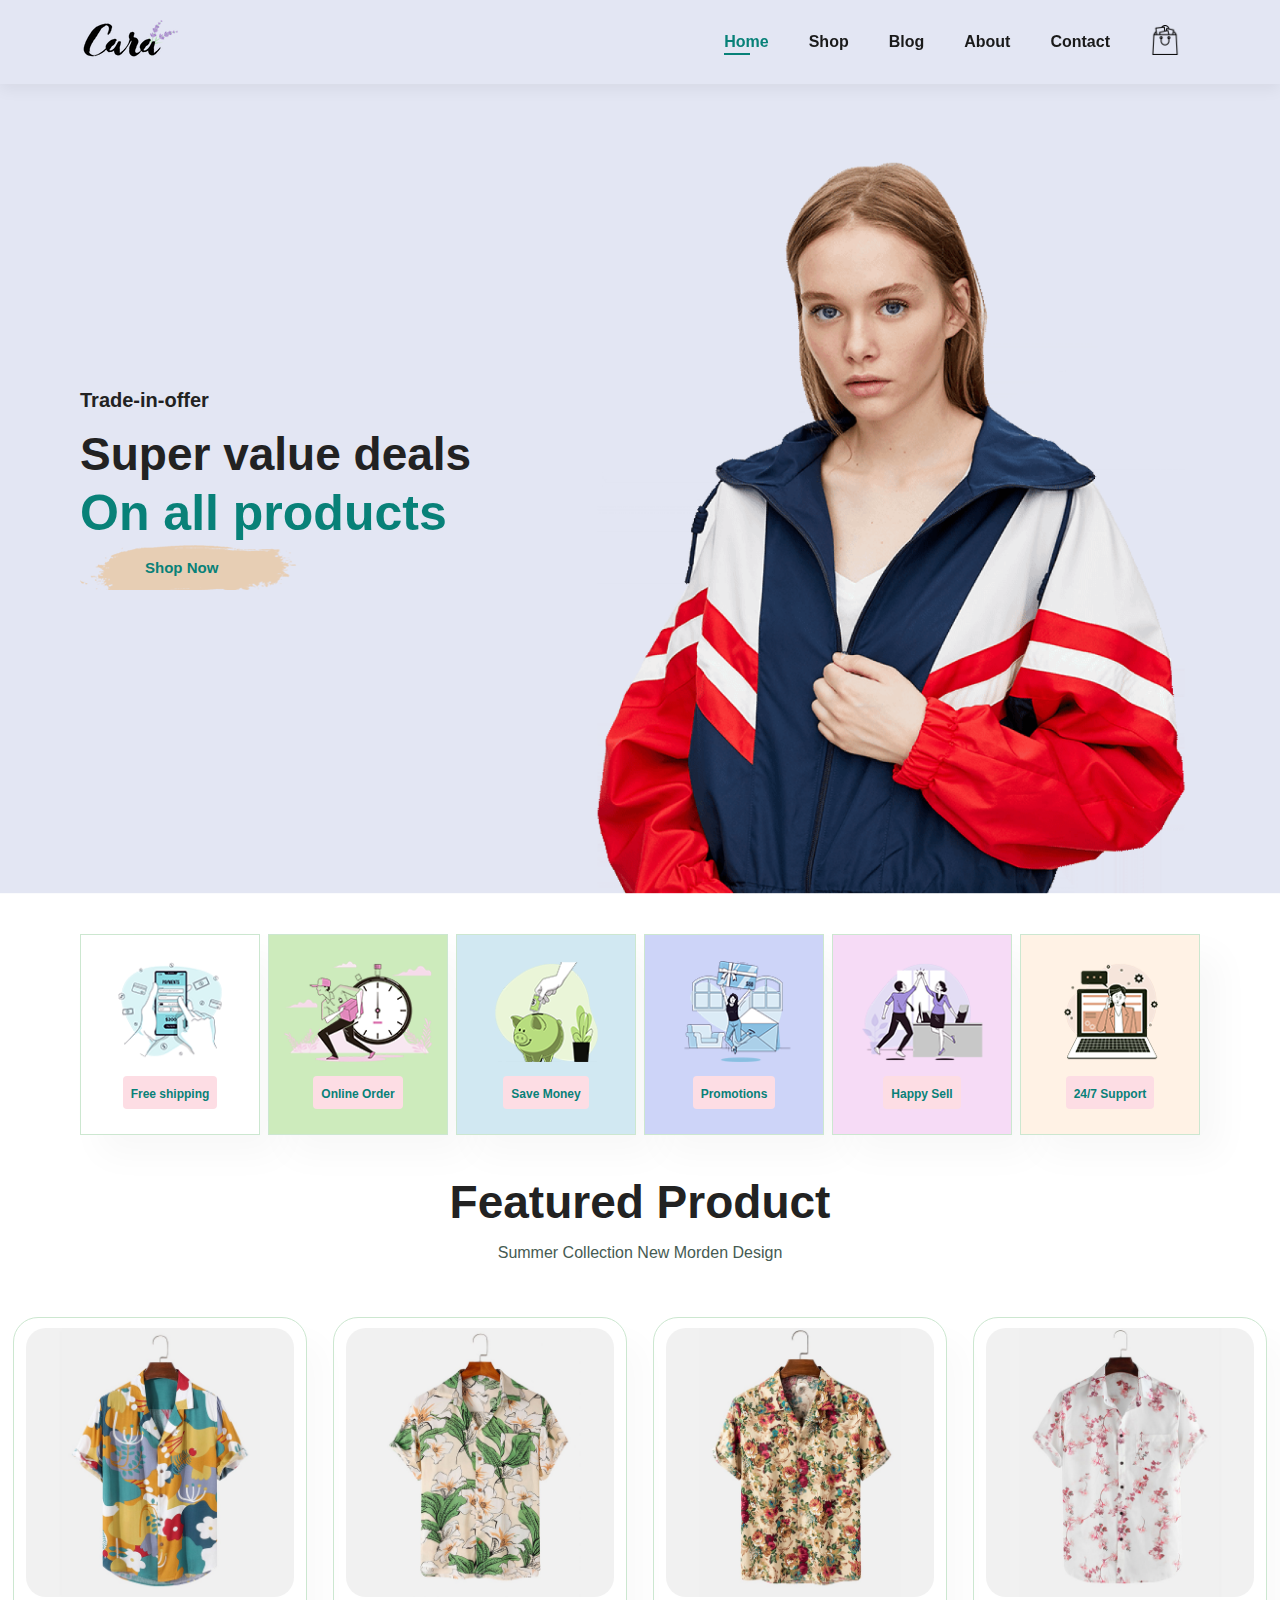
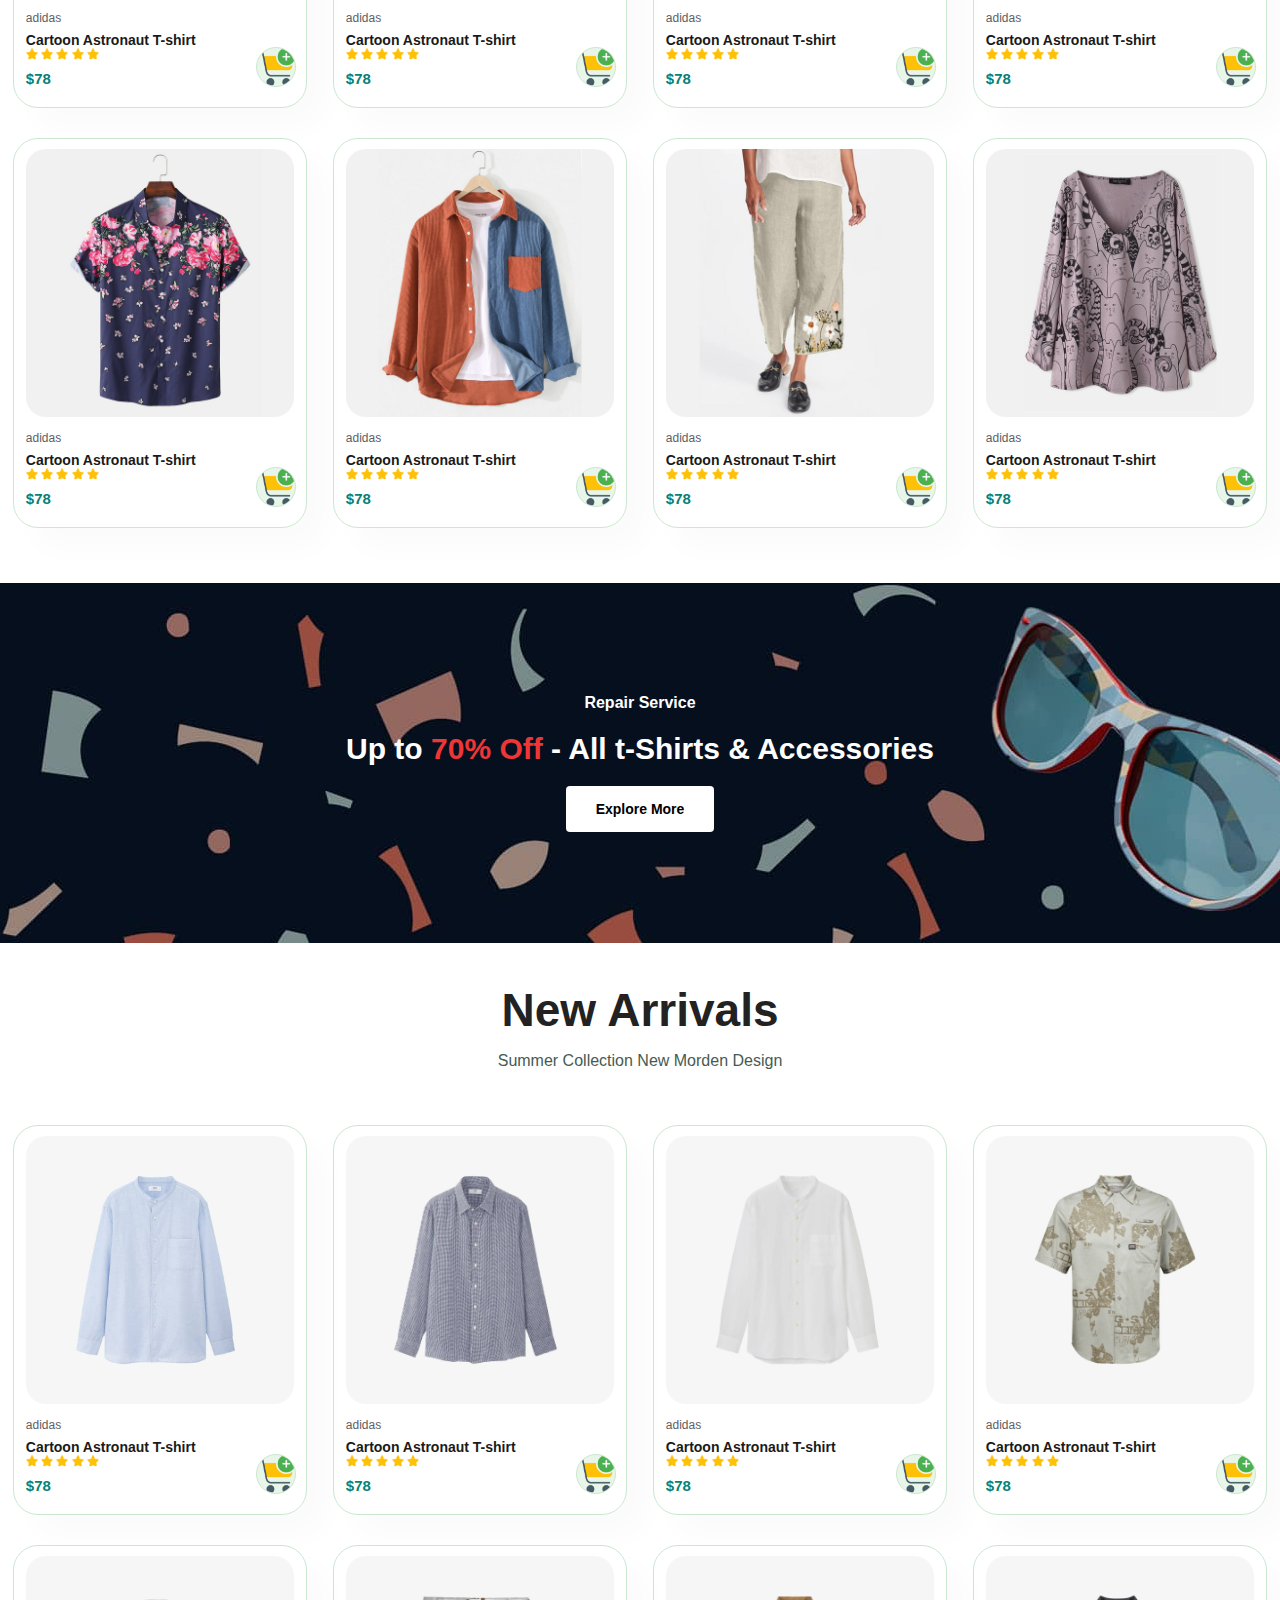
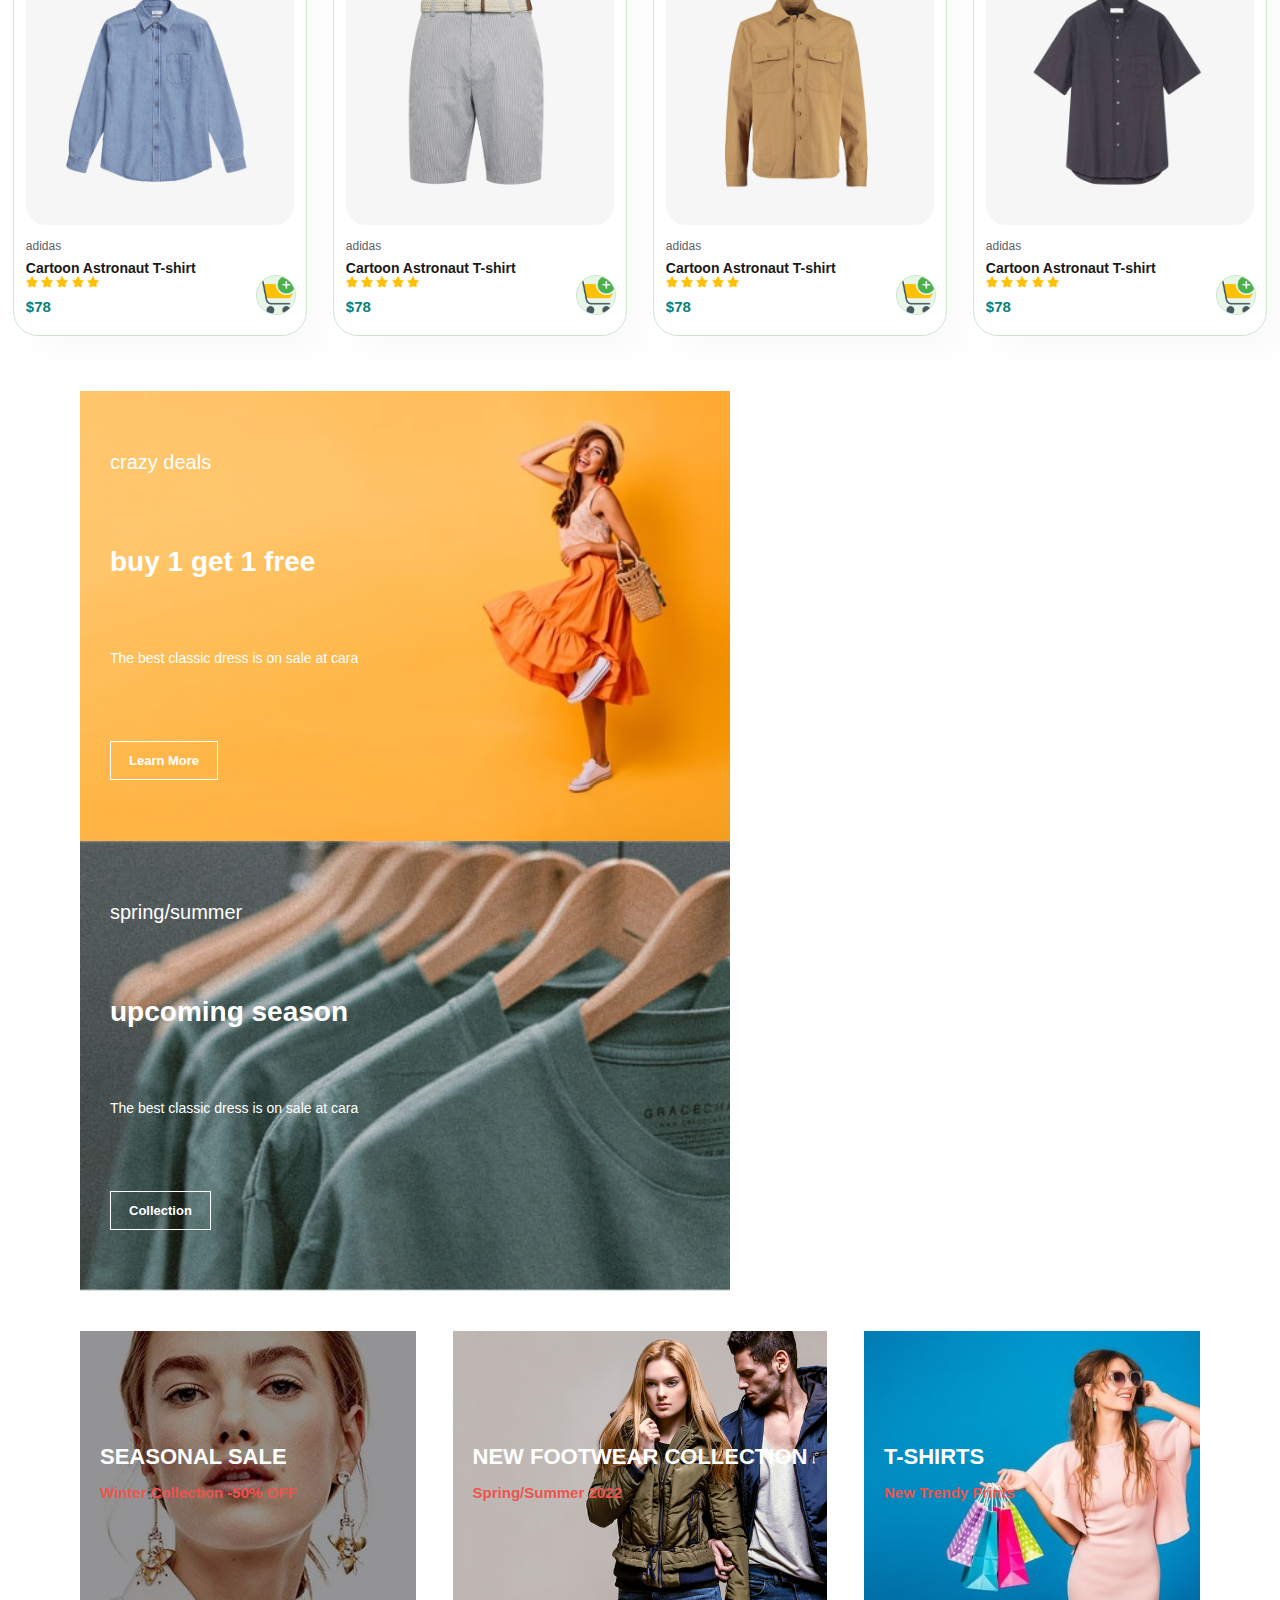
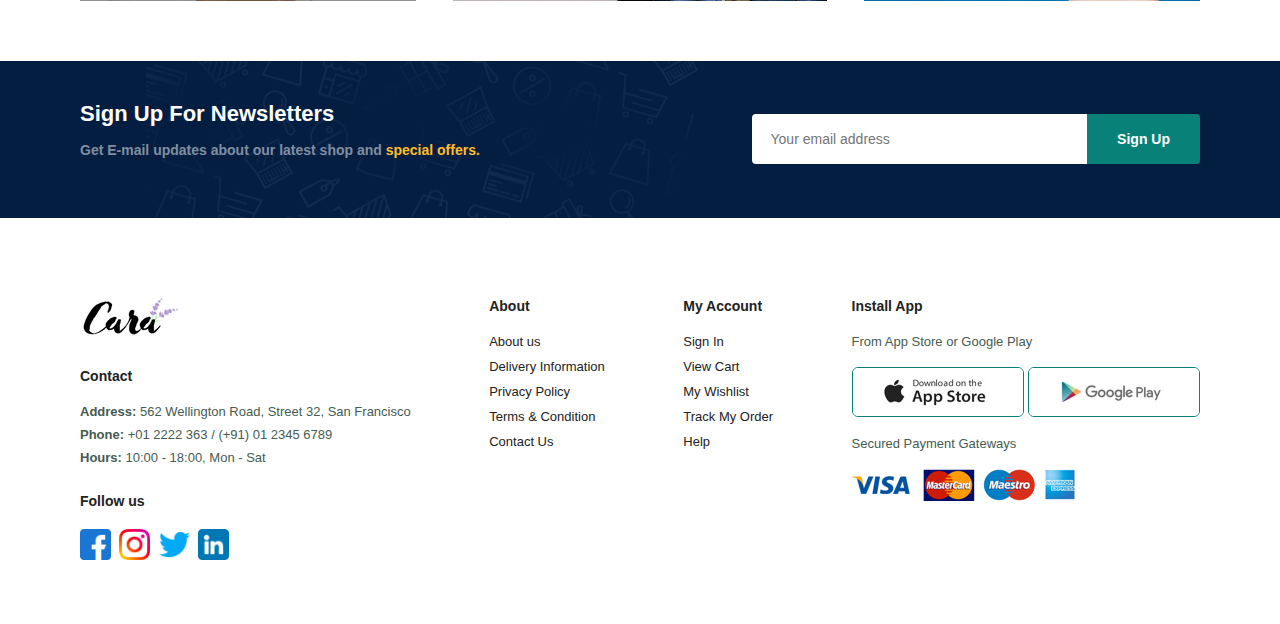
<file: index.html>
<!DOCTYPE html>
<html lang="en">

<head>
    <meta charset="UTF-8">
    <meta http-equiv="X-UA-Compatible" content="IE=edge">
    <meta name="viewport" content="width=device-width, initial-scale=1.0">
    <!-- CSS -->
    <link rel="stylesheet" href="index.css">
    <title>Document</title>
</head>

<body>

    <!-- HEADER -->
    <section id="header">
        <a href="#"><img src="img/logo.png"></a>
        <div>
            <ul id="navbar">
                <a href="#" id="close"><img src="img/close.png" width="30px" class="far fa-times"/></a>
                <li><a class="active" href="index.html">Home</a></li>
                <li><a href="shop.html">Shop</a></li>
                <li><a href="blog.html">Blog</a></li>
                <li><a href="about.html">About</a></li>
                <li><a href="contact.html">Contact</a></li>
                <li id="lg-bag"><a href="cart.html"><img src="img/shopping-bag.png" width="30"></a>
                
            </ul>
        </div>

        <div id="mobile">
            <a href="cart.html"><img src="img/shopping-bag.png" width="30px"></a>
            <img id="bar" class="fas fa-outdent" src="img/menu.png" width="30px" >
        </div>
    </section>

    <section id="hero">
        <h4>Trade-in-offer</h4>
        <h2>Super value deals</h2>
        <h1>On all products</h1>
        <button>Shop Now</button>
    </section>

    <section id="feature" class="section-p1">
        <div class="fe-box">
            <img src="img/features/f1.png" alt="">
            <h6>Free shipping</h6>
        </div>
        <div class="fe-box">
            <img src="img/features/f2.png" alt="">
            <h6>Online Order</h6>
        </div>
        <div class="fe-box">
            <img src="img/features/f3.png" alt="">
            <h6>Save Money</h6>
        </div>
        <div class="fe-box">
            <img src="img/features/f4.png" alt="">
            <h6>Promotions</h6>
        </div>
        <div class="fe-box">
            <img src="img/features/f5.png" alt="">
            <h6>Happy Sell</h6>
        </div>
        <div class="fe-box">
            <img src="img/features/f6.png" alt="">
            <h6>24/7 Support</h6>
        </div>
    </section>

    <section id="product1">
        <h2>Featured Product</h2>
        <p>Summer Collection New Morden Design</p>
        <div class="pro-container">
            <div class="pro">
                <img src="img/products/f1.jpg" alt="">
                <div class="des">
                    <span>adidas</span>
                    <h5>Cartoon Astronaut T-shirt</h5>
                    <div class="star">
                        <img src="img/star.png" width="20px">
                        <img src="img/star.png" width="20px">
                        <img src="img/star.png" width="20px">
                        <img src="img/star.png" width="20px">
                        <img src="img/star.png" width="20px">
                    </div>
                    <h4>$78</h4>
                </div>
                <a href="#"><img class="fal fa-shopping-cart cart" src="img/cart.png" width="20px"></a>
            </div>
            <div class="pro">
                <img src="img/products/f2.jpg" alt="">
                <div class="des">
                    <span>adidas</span>
                    <h5>Cartoon Astronaut T-shirt</h5>
                    <div class="star">
                        <img src="img/star.png" width="20px">
                        <img src="img/star.png" width="20px">
                        <img src="img/star.png" width="20px">
                        <img src="img/star.png" width="20px">
                        <img src="img/star.png" width="20px">
                    </div>
                    <h4>$78</h4>
                </div>
                <a href="#"><img class="fal fa-shopping-cart cart" src="img/cart.png" width="20px"></a>
            </div>
            <div class="pro">
                <img src="img/products/f3.jpg" alt="">
                <div class="des">
                    <span>adidas</span>
                    <h5>Cartoon Astronaut T-shirt</h5>
                    <div class="star">
                        <img src="img/star.png" width="20px">
                        <img src="img/star.png" width="20px">
                        <img src="img/star.png" width="20px">
                        <img src="img/star.png" width="20px">
                        <img src="img/star.png" width="20px">
                    </div>
                    <h4>$78</h4>
                </div>
                <a href="#"><img class="fal fa-shopping-cart cart" src="img/cart.png" width="20px"></a>
            </div>
            <div class="pro">
                <img src="img/products/f4.jpg" alt="">
                <div class="des">
                    <span>adidas</span>
                    <h5>Cartoon Astronaut T-shirt</h5>
                    <div class="star">
                        <img src="img/star.png" width="20px">
                        <img src="img/star.png" width="20px">
                        <img src="img/star.png" width="20px">
                        <img src="img/star.png" width="20px">
                        <img src="img/star.png" width="20px">
                    </div>
                    <h4>$78</h4>
                </div>
                <a href="#"><img class="fal fa-shopping-cart cart" src="img/cart.png" width="20px"></a>
            </div>
            <div class="pro">
                <img src="img/products/f5.jpg" alt="">
                <div class="des">
                    <span>adidas</span>
                    <h5>Cartoon Astronaut T-shirt</h5>
                    <div class="star">
                        <img src="img/star.png" width="20px">
                        <img src="img/star.png" width="20px">
                        <img src="img/star.png" width="20px">
                        <img src="img/star.png" width="20px">
                        <img src="img/star.png" width="20px">
                    </div>
                    <h4>$78</h4>
                </div>
                <a href="#"><img class="fal fa-shopping-cart cart" src="img/cart.png" width="20px"></a>
            </div>
            <div class="pro">
                <img src="img/products/f6.jpg" alt="">
                <div class="des">
                    <span>adidas</span>
                    <h5>Cartoon Astronaut T-shirt</h5>
                    <div class="star">
                        <img src="img/star.png" width="20px">
                        <img src="img/star.png" width="20px">
                        <img src="img/star.png" width="20px">
                        <img src="img/star.png" width="20px">
                        <img src="img/star.png" width="20px">
                    </div>
                    <h4>$78</h4>
                </div>
                <a href="#"><img class="fal fa-shopping-cart cart" src="img/cart.png" width="20px"></a>
            </div>
            <div class="pro">
                <img src="img/products/f7.jpg" alt="">
                <div class="des">
                    <span>adidas</span>
                    <h5>Cartoon Astronaut T-shirt</h5>
                    <div class="star">
                        <img src="img/star.png" width="20px">
                        <img src="img/star.png" width="20px">
                        <img src="img/star.png" width="20px">
                        <img src="img/star.png" width="20px">
                        <img src="img/star.png" width="20px">
                    </div>
                    <h4>$78</h4>
                </div>
                <a href="#"><img class="fal fa-shopping-cart cart" src="img/cart.png" width="20px"></a>
            </div>
            <div class="pro">
                <img src="img/products/f8.jpg" alt="">
                <div class="des">
                    <span>adidas</span>
                    <h5>Cartoon Astronaut T-shirt</h5>
                    <div class="star">
                        <img src="img/star.png" width="20px">
                        <img src="img/star.png" width="20px">
                        <img src="img/star.png" width="20px">
                        <img src="img/star.png" width="20px">
                        <img src="img/star.png" width="20px">
                    </div>
                    <h4>$78</h4>
                </div>
                <a href="#"><img class="fal fa-shopping-cart cart" src="img/cart.png" width="20px"></a>
            </div>
        </div>
    </section>

    <section id="banner" class="section-m1">
        <h4>Repair Service</h4>
        <h2>Up to <span>70% Off</span> - All t-Shirts & Accessories</h2>
        <button class="normal">Explore More</button>
    </section>

    <section id="product1">
        <h2>New Arrivals</h2>
        <p>Summer Collection New Morden Design</p>
        <div class="pro-container">
            <div class="pro">
                <img src="img/products/n1.jpg" alt="">
                <div class="des">
                    <span>adidas</span>
                    <h5>Cartoon Astronaut T-shirt</h5>
                    <div class="star">
                        <img src="img/star.png" width="20px">
                        <img src="img/star.png" width="20px">
                        <img src="img/star.png" width="20px">
                        <img src="img/star.png" width="20px">
                        <img src="img/star.png" width="20px">
                    </div>
                    <h4>$78</h4>
                </div>
                <a href="#"><img class="fal fa-shopping-cart cart" src="img/cart.png" width="20px"></a>
            </div>
            <div class="pro">
                <img src="img/products/n2.jpg" alt="">
                <div class="des">
                    <span>adidas</span>
                    <h5>Cartoon Astronaut T-shirt</h5>
                    <div class="star">
                        <img src="img/star.png" width="20px">
                        <img src="img/star.png" width="20px">
                        <img src="img/star.png" width="20px">
                        <img src="img/star.png" width="20px">
                        <img src="img/star.png" width="20px">
                    </div>
                    <h4>$78</h4>
                </div>
                <a href="#"><img class="fal fa-shopping-cart cart" src="img/cart.png" width="20px"></a>
            </div>
            <div class="pro">
                <img src="img/products/n3.jpg" alt="">
                <div class="des">
                    <span>adidas</span>
                    <h5>Cartoon Astronaut T-shirt</h5>
                    <div class="star">
                        <img src="img/star.png" width="20px">
                        <img src="img/star.png" width="20px">
                        <img src="img/star.png" width="20px">
                        <img src="img/star.png" width="20px">
                        <img src="img/star.png" width="20px">
                    </div>
                    <h4>$78</h4>
                </div>
                <a href="#"><img class="fal fa-shopping-cart cart" src="img/cart.png" width="20px"></a>
            </div>
            <div class="pro">
                <img src="img/products/n4.jpg" alt="">
                <div class="des">
                    <span>adidas</span>
                    <h5>Cartoon Astronaut T-shirt</h5>
                    <div class="star">
                        <img src="img/star.png" width="20px">
                        <img src="img/star.png" width="20px">
                        <img src="img/star.png" width="20px">
                        <img src="img/star.png" width="20px">
                        <img src="img/star.png" width="20px">
                    </div>
                    <h4>$78</h4>
                </div>
                <a href="#"><img class="fal fa-shopping-cart cart" src="img/cart.png" width="20px"></a>
            </div>
            <div class="pro">
                <img src="img/products/n5.jpg" alt="">
                <div class="des">
                    <span>adidas</span>
                    <h5>Cartoon Astronaut T-shirt</h5>
                    <div class="star">
                        <img src="img/star.png" width="20px">
                        <img src="img/star.png" width="20px">
                        <img src="img/star.png" width="20px">
                        <img src="img/star.png" width="20px">
                        <img src="img/star.png" width="20px">
                    </div>
                    <h4>$78</h4>
                </div>
                <a href="#"><img class="fal fa-shopping-cart cart" src="img/cart.png" width="20px"></a>
            </div>
            <div class="pro">
                <img src="img/products/n6.jpg" alt="">
                <div class="des">
                    <span>adidas</span>
                    <h5>Cartoon Astronaut T-shirt</h5>
                    <div class="star">
                        <img src="img/star.png" width="20px">
                        <img src="img/star.png" width="20px">
                        <img src="img/star.png" width="20px">
                        <img src="img/star.png" width="20px">
                        <img src="img/star.png" width="20px">
                    </div>
                    <h4>$78</h4>
                </div>
                <a href="#"><img class="fal fa-shopping-cart cart" src="img/cart.png" width="20px"></a>
            </div>
            <div class="pro">
                <img src="img/products/n7.jpg" alt="">
                <div class="des">
                    <span>adidas</span>
                    <h5>Cartoon Astronaut T-shirt</h5>
                    <div class="star">
                        <img src="img/star.png" width="20px">
                        <img src="img/star.png" width="20px">
                        <img src="img/star.png" width="20px">
                        <img src="img/star.png" width="20px">
                        <img src="img/star.png" width="20px">
                    </div>
                    <h4>$78</h4>
                </div>
                <a href="#"><img class="fal fa-shopping-cart cart" src="img/cart.png" width="20px"></a>
            </div>
            <div class="pro">
                <img src="img/products/n8.jpg" alt="">
                <div class="des">
                    <span>adidas</span>
                    <h5>Cartoon Astronaut T-shirt</h5>
                    <div class="star">
                        <img src="img/star.png" width="20px">
                        <img src="img/star.png" width="20px">
                        <img src="img/star.png" width="20px">
                        <img src="img/star.png" width="20px">
                        <img src="img/star.png" width="20px">
                    </div>
                    <h4>$78</h4>
                </div>
                <a href="#"><img class="fal fa-shopping-cart cart" src="img/cart.png" width="20px"></a>
            </div>
        </div>
    </section>

    <section id="sm-banner" class="section-p1">
        <div class="banner-box">
            <h4>crazy deals</h4>
            <h2>buy 1 get 1 free</h2>
            <span>The best classic dress is on sale at cara</span>
            <button class="white">Learn More</button>
        </div>
        <div class="banner-box banner-box2">
            <h4>spring/summer</h4>
            <h2>upcoming season</h2>
            <span>The best classic dress is on sale at cara</span>
            <button class="white">Collection</button>
        </div>
    </section>

    <section id="banner3">
        <div class="banner-box">
            <h2>SEASONAL SALE</h2>
            <h3>Winter Collection -50% OFF</h3>
        </div>
        <div class="banner-box banner-box2">
            <h2>NEW FOOTWEAR COLLECTION</h2>
            <h3>Spring/Summer 2022</h3>
        </div>
        <div class="banner-box banner-box3">
            <h2>T-SHIRTS</h2>
            <h3>New Trendy Prints</h3>
        </div>
    </section>
    
    <section id="newsletter" class="section-p1 section-m1">
        <div class="newstext">
            <h4>Sign Up For Newsletters</h4>
            <p>Get E-mail updates about our latest shop and <span>special offers.</span></p>
        </div>
        <div class="form">
            <input type="text" placeholder="Your email address">
            <button class="normal">Sign Up</button>

        </div>
    </section>

    <footer class="section-p1">
        <div class="col">
            <img class="logo" src="img/logo.png" alt="">
            <h4>Contact</h4>
            <p><strong>Address:</strong> 562 Wellington Road, Street 32, San Francisco</p>
            <p><strong>Phone:</strong> +01 2222 363 / (+91) 01 2345 6789</p>
            <p><strong>Hours:</strong> 10:00 - 18:00, Mon - Sat</p>
            <div class="follow">
                <h4>Follow us</h4>
                <div class="icon">
                    <img class="fab fa-facebook-f" src="img/facebook.png">
                    <img class="fab fa-instagram-f" src="img/instagram.png">
                    <img class="fab fa-twitter-f" src="img/twitter.png">
                    <img class="fab fa-linkdin-f" src="img/linkedin.png">
                </div>
            </div>
        </div>

        <div class="col">
            <h4>About</h4>
            <a href="#">About us</a>
            <a href="#">Delivery Information</a>
            <a href="#">Privacy Policy</a>
            <a href="#">Terms & Condition</a>
            <a href="#">Contact Us</a>
        </div>

        <div class="col">
            <h4>My Account</h4>
            <a href="#">Sign In</a>
            <a href="#">View Cart</a>
            <a href="#">My Wishlist</a>
            <a href="#">Track My Order</a>
            <a href="#">Help</a>
        </div>

        <div class="col install">
            <h4>Install App</h4>
            <p>From App Store or Google Play</p>
            <div class="row">
                <img src="img/pay/app.jpg" alt="">
                <img src="img/pay/play.jpg" alt="">
            </div>
            <p>Secured Payment Gateways </p>
            <img src="img/pay/pay.png" alt="" />
        </div>
    </footer>

   

    <!-- JS -->
    <script src="index.js"></script>
</body>

</html>
</file>
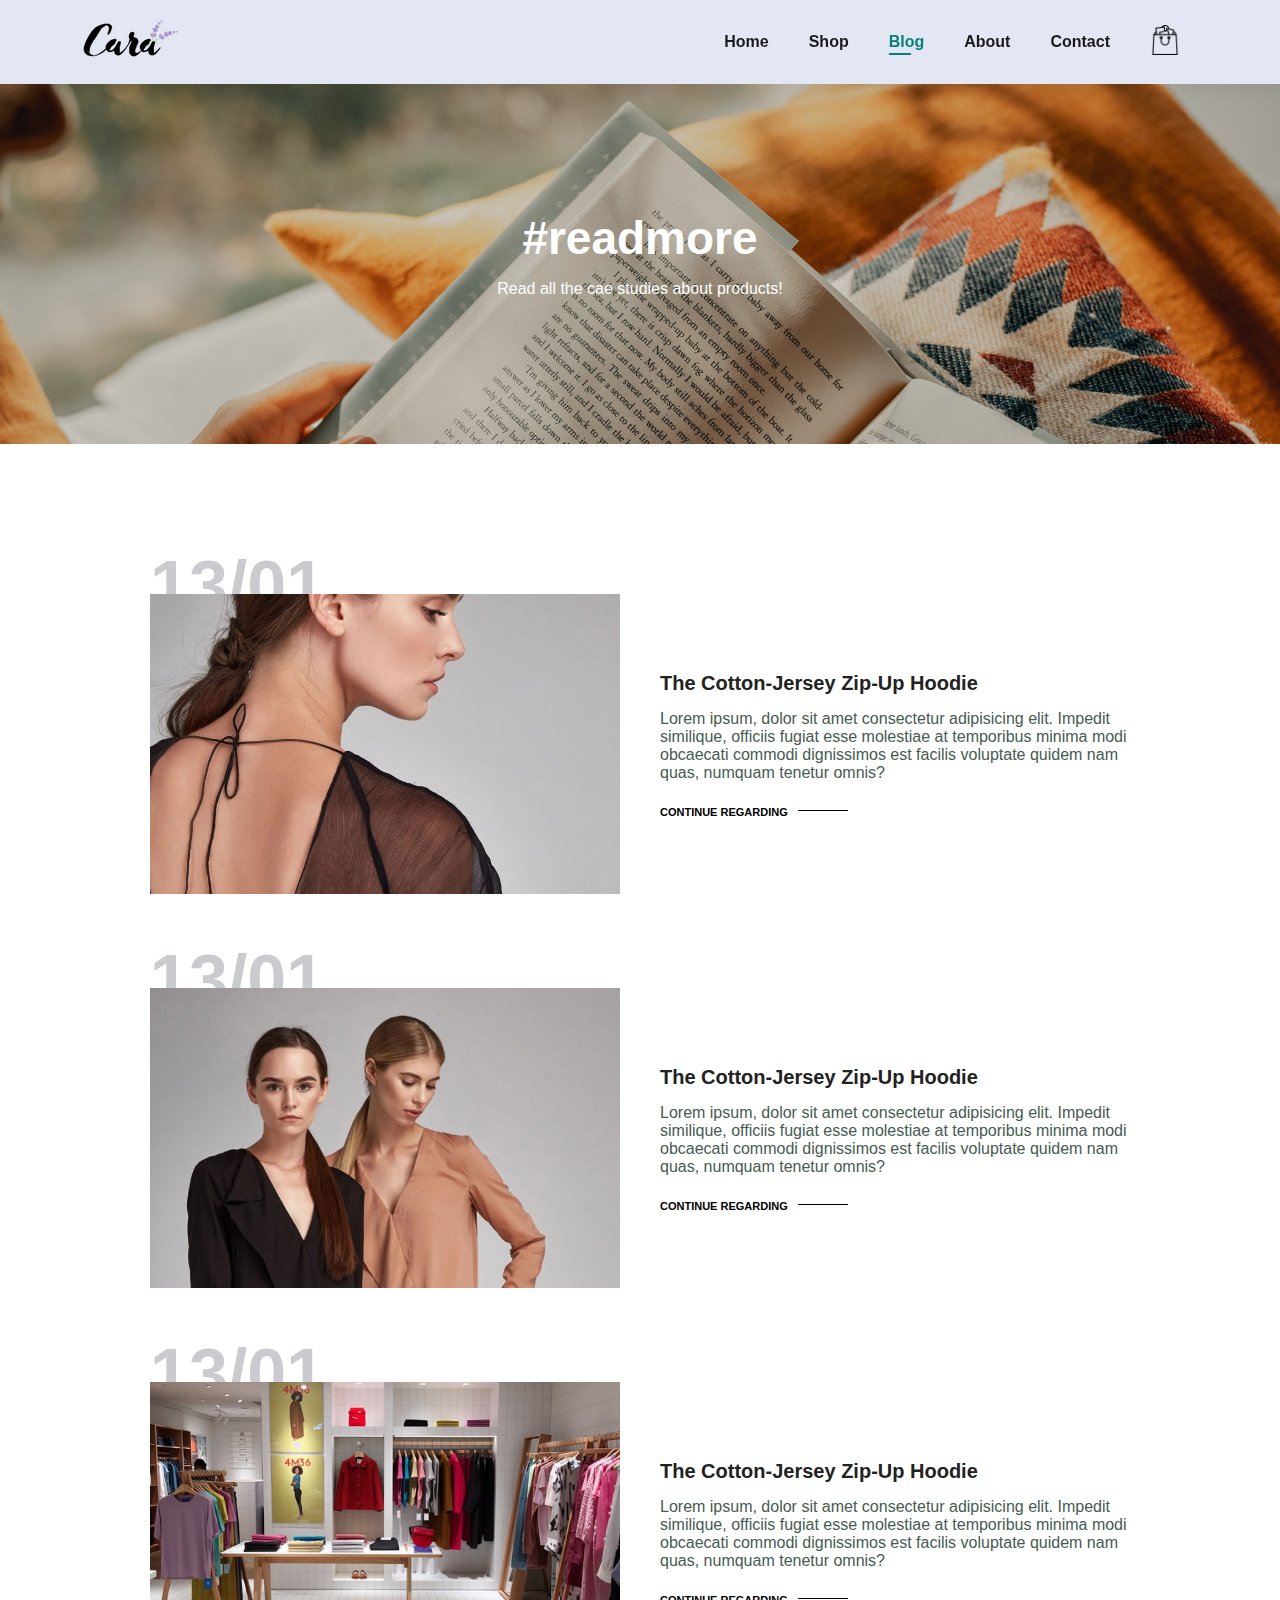
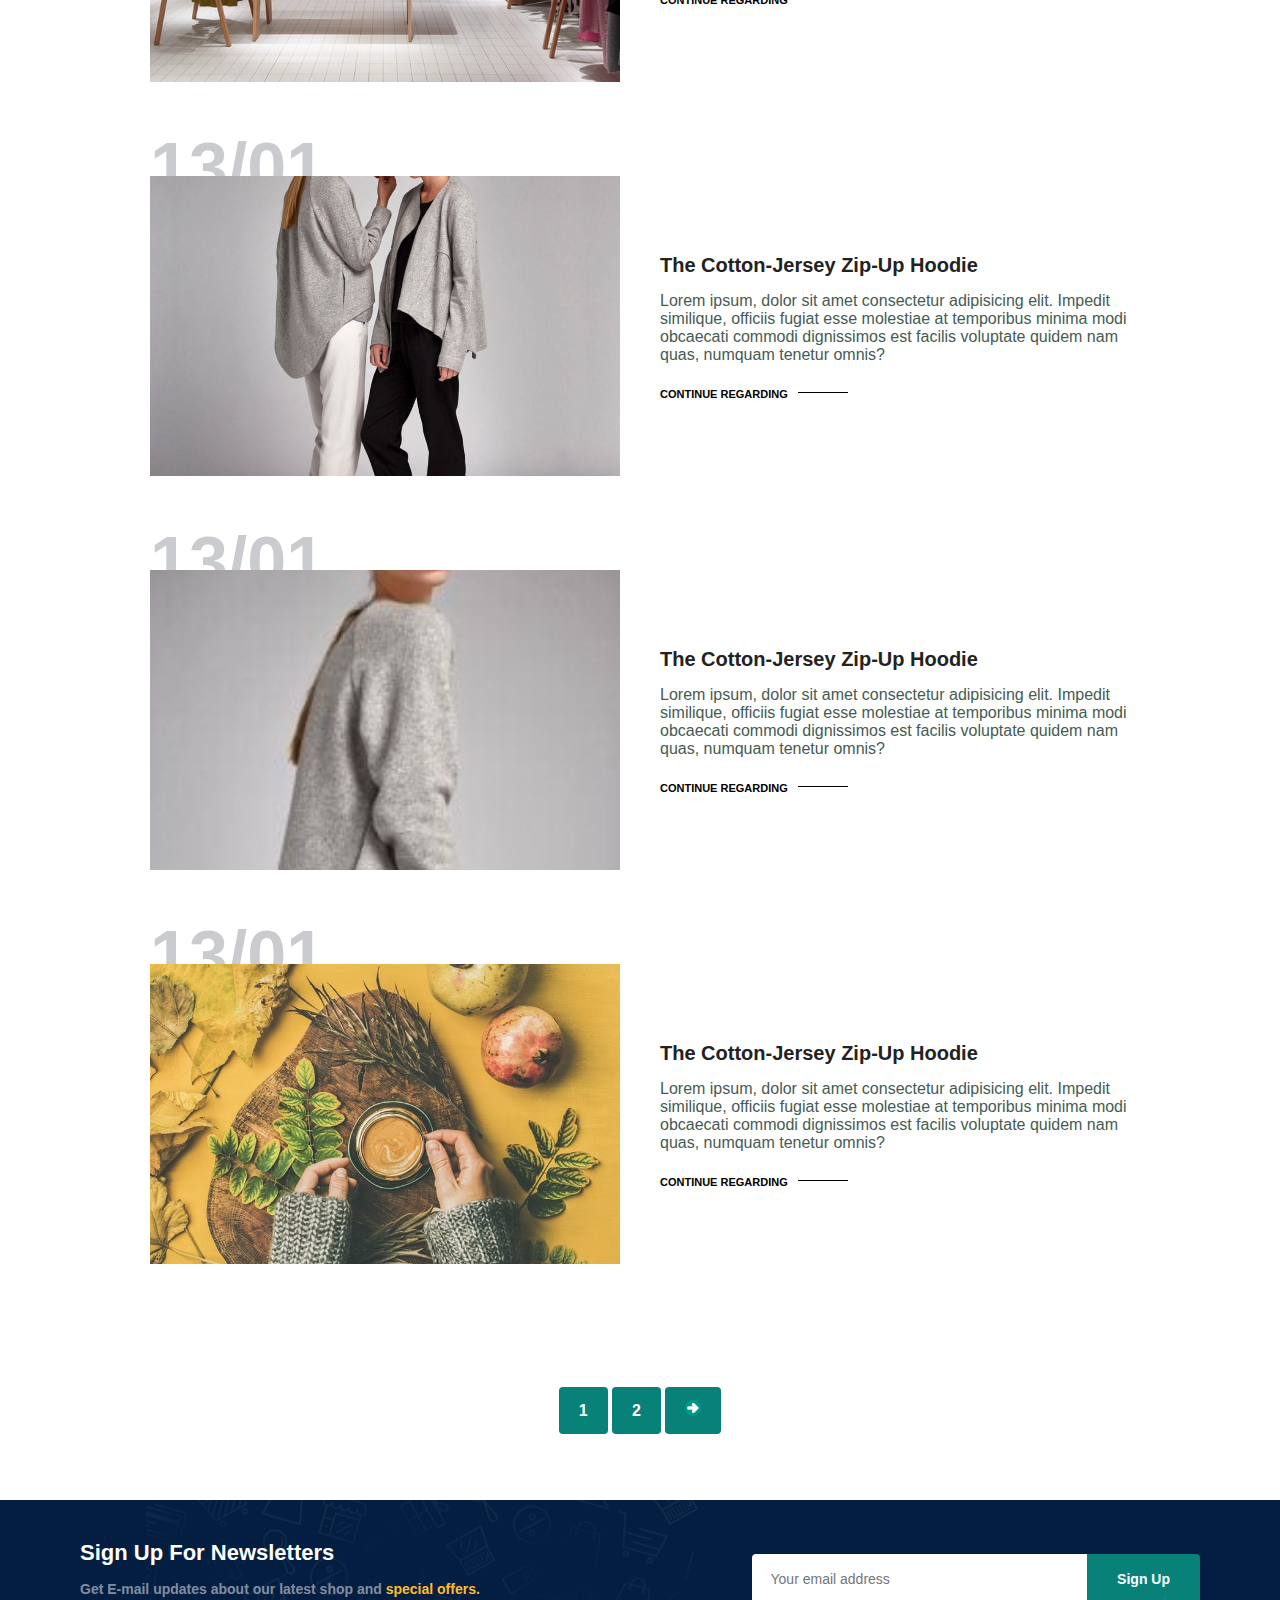
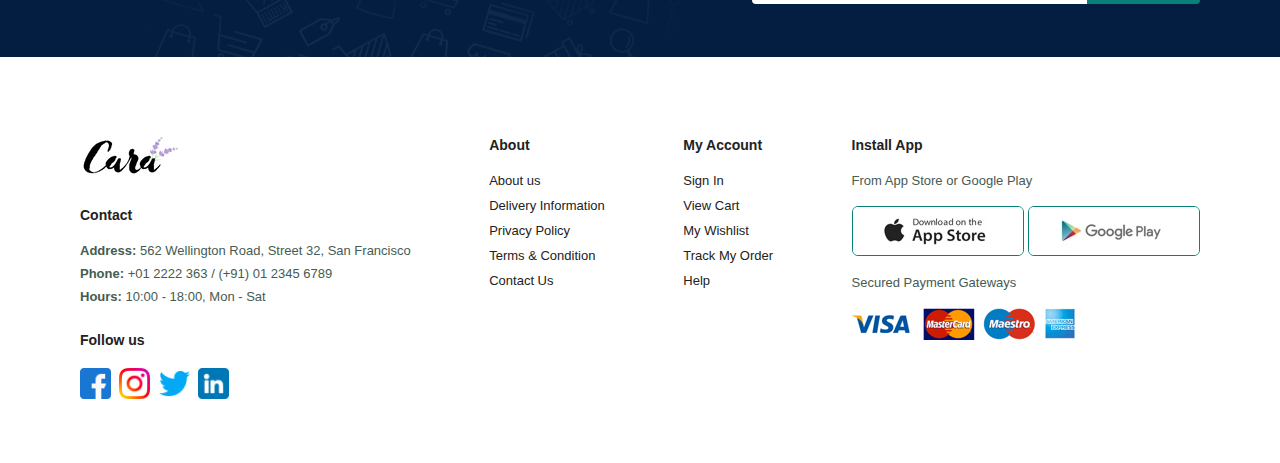
<file: blog.html>
<!DOCTYPE html>
<html lang="en">

<head>
    <meta charset="UTF-8">
    <meta http-equiv="X-UA-Compatible" content="IE=edge">
    <meta name="viewport" content="width=device-width, initial-scale=1.0">
    <!-- CSS -->
    <link rel="stylesheet" href="index.css">
    <title>Document</title>
</head>

<body>

    <!-- HEADER -->
    <section id="header">
        <a href="#"><img src="img/logo.png"></a>
        <div>
            <ul id="navbar">
                <a href="#" id="close"><img src="img/close.png" width="30px" class="far fa-times" /></a>
                <li><a href="index.html">Home</a></li>
                <li><a href="shop.html">Shop</a></li>
                <li><a class="active" href="blog.html">Blog</a></li>
                <li><a href="about.html">About</a></li>
                <li><a href="contact.html">Contact</a></li>
                <li id="lg-bag"><a href="cart.html"><img src="img/shopping-bag.png" width="30"></a>

            </ul>
        </div>

        <div id="mobile">
            <a href="cart.html"><img src="img/shopping-bag.png" width="30px"></a>
            <img id="bar" class="fas fa-outdent" src="img/menu.png" width="30px">
        </div>
    </section>

    <section id="page-header" class="blog-header">
        <h2>#readmore</h2>
        <p>Read all the cae studies about products! </p>
    </section>

    <section id="blog">
        <div class="blog-box">
            <div class="blog-img">
                <img src="img/blog/b1.jpg" alt="" />
            </div>
            <div class="blog-details">
                <h4>The Cotton-Jersey Zip-Up Hoodie</h4>
                <p>Lorem ipsum, dolor sit amet consectetur adipisicing elit. Impedit similique, officiis fugiat esse
                    molestiae at temporibus minima modi obcaecati commodi dignissimos est facilis voluptate quidem nam
                    quas, numquam tenetur omnis?</p>
                <a href="#">CONTINUE REGARDING</a>
            </div>
            <h1>13/01</h1>
        </div>
        <div class="blog-box">
            <div class="blog-img">
                <img src="img/blog/b2.jpg" alt="" />
            </div>
            <div class="blog-details">
                <h4>The Cotton-Jersey Zip-Up Hoodie</h4>
                <p>Lorem ipsum, dolor sit amet consectetur adipisicing elit. Impedit similique, officiis fugiat esse
                    molestiae at temporibus minima modi obcaecati commodi dignissimos est facilis voluptate quidem nam
                    quas, numquam tenetur omnis?</p>
                <a href="#">CONTINUE REGARDING</a>
            </div>
            <h1>13/01</h1>
        </div>
        <div class="blog-box">
            <div class="blog-img">
                <img src="img/blog/b3.jpg" alt="" />
            </div>
            <div class="blog-details">
                <h4>The Cotton-Jersey Zip-Up Hoodie</h4>
                <p>Lorem ipsum, dolor sit amet consectetur adipisicing elit. Impedit similique, officiis fugiat esse
                    molestiae at temporibus minima modi obcaecati commodi dignissimos est facilis voluptate quidem nam
                    quas, numquam tenetur omnis?</p>
                <a href="#">CONTINUE REGARDING</a>
            </div>
            <h1>13/01</h1>
        </div>
        <div class="blog-box">
            <div class="blog-img">
                <img src="img/blog/b4.jpg" alt="" />
            </div>
            <div class="blog-details">
                <h4>The Cotton-Jersey Zip-Up Hoodie</h4>
                <p>Lorem ipsum, dolor sit amet consectetur adipisicing elit. Impedit similique, officiis fugiat esse
                    molestiae at temporibus minima modi obcaecati commodi dignissimos est facilis voluptate quidem nam
                    quas, numquam tenetur omnis?</p>
                <a href="#">CONTINUE REGARDING</a>
            </div>
            <h1>13/01</h1>
        </div>
        <div class="blog-box">
            <div class="blog-img">
                <img src="img/blog/b5.jpg" alt="" />
            </div>
            <div class="blog-details">
                <h4>The Cotton-Jersey Zip-Up Hoodie</h4>
                <p>Lorem ipsum, dolor sit amet consectetur adipisicing elit. Impedit similique, officiis fugiat esse
                    molestiae at temporibus minima modi obcaecati commodi dignissimos est facilis voluptate quidem nam
                    quas, numquam tenetur omnis?</p>
                <a href="#">CONTINUE REGARDING</a>
            </div>
            <h1>13/01</h1>
        </div>
        <div class="blog-box">
            <div class="blog-img">
                <img src="img/blog/b6.jpg" alt="" />
            </div>
            <div class="blog-details">
                <h4>The Cotton-Jersey Zip-Up Hoodie</h4>
                <p>Lorem ipsum, dolor sit amet consectetur adipisicing elit. Impedit similique, officiis fugiat esse
                    molestiae at temporibus minima modi obcaecati commodi dignissimos est facilis voluptate quidem nam
                    quas, numquam tenetur omnis?</p>
                <a href="#">CONTINUE REGARDING</a>
            </div>
            <h1>13/01</h1>
        </div>
    </section>

    <section id="pagination" class="section-p1">
        <a href="#">1</a>
        <a href="#">2</a>
        <a href="#"><img src="img/right-arrow.png" width="30px" class="fal fa-long-arrow-alt-right"></a>
    </section>

    <section id="newsletter" class="section-p1 section-m1">
        <div class="newstext">
            <h4>Sign Up For Newsletters</h4>
            <p>Get E-mail updates about our latest shop and <span>special offers.</span></p>
        </div>
        <div class="form">
            <input type="text" placeholder="Your email address">
            <button class="normal">Sign Up</button>

        </div>
    </section>

    <footer class="section-p1">
        <div class="col">
            <img class="logo" src="img/logo.png" alt="">
            <h4>Contact</h4>
            <p><strong>Address:</strong> 562 Wellington Road, Street 32, San Francisco</p>
            <p><strong>Phone:</strong> +01 2222 363 / (+91) 01 2345 6789</p>
            <p><strong>Hours:</strong> 10:00 - 18:00, Mon - Sat</p>
            <div class="follow">
                <h4>Follow us</h4>
                <div class="icon">
                    <img class="fab fa-facebook-f" src="img/facebook.png">
                    <img class="fab fa-instagram-f" src="img/instagram.png">
                    <img class="fab fa-twitter-f" src="img/twitter.png">
                    <img class="fab fa-linkdin-f" src="img/linkedin.png">
                </div>
            </div>
        </div>

        <div class="col">
            <h4>About</h4>
            <a href="#">About us</a>
            <a href="#">Delivery Information</a>
            <a href="#">Privacy Policy</a>
            <a href="#">Terms & Condition</a>
            <a href="#">Contact Us</a>
        </div>

        <div class="col">
            <h4>My Account</h4>
            <a href="#">Sign In</a>
            <a href="#">View Cart</a>
            <a href="#">My Wishlist</a>
            <a href="#">Track My Order</a>
            <a href="#">Help</a>
        </div>

        <div class="col install">
            <h4>Install App</h4>
            <p>From App Store or Google Play</p>
            <div class="row">
                <img src="img/pay/app.jpg" alt="">
                <img src="img/pay/play.jpg" alt="">
            </div>
            <p>Secured Payment Gateways </p>
            <img src="img/pay/pay.png" alt="" />
        </div>
    </footer>

    <!-- JS -->
    <script src="index.js"></script>
</body>

</html>
</file>
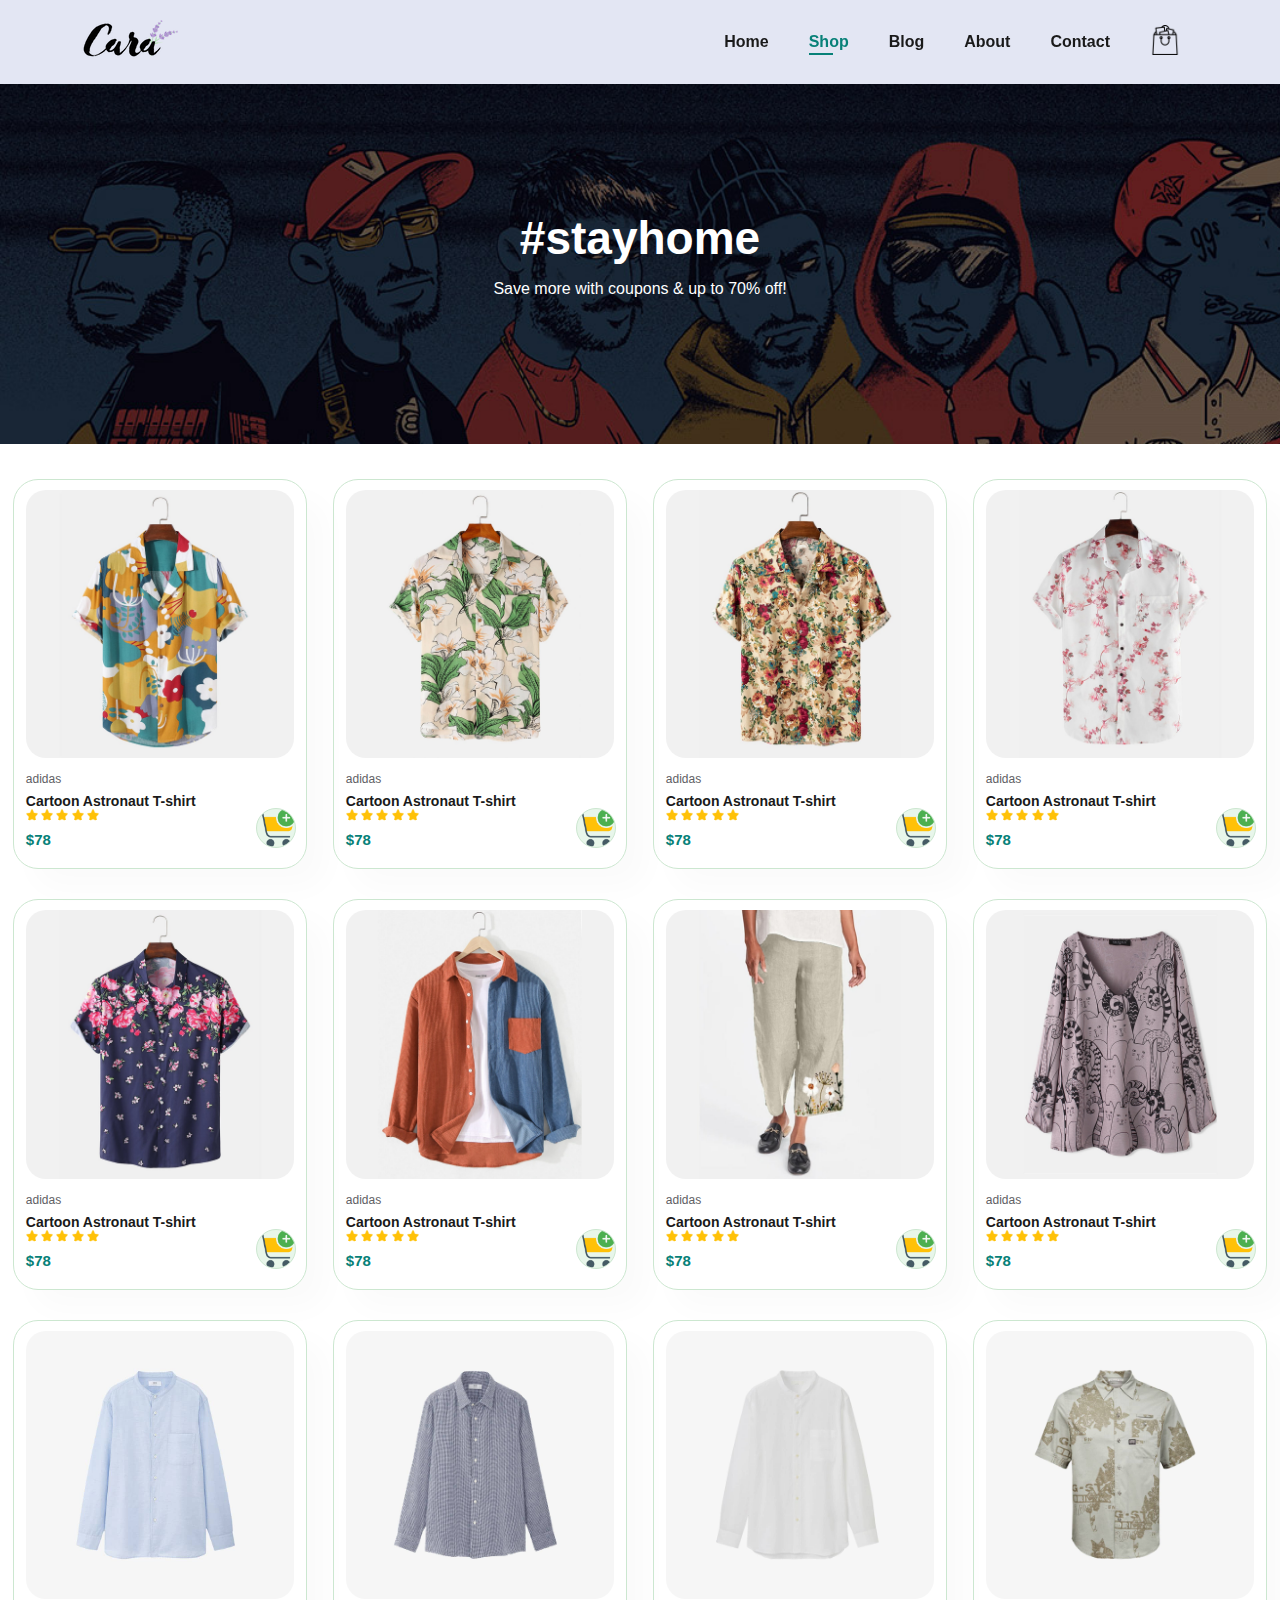
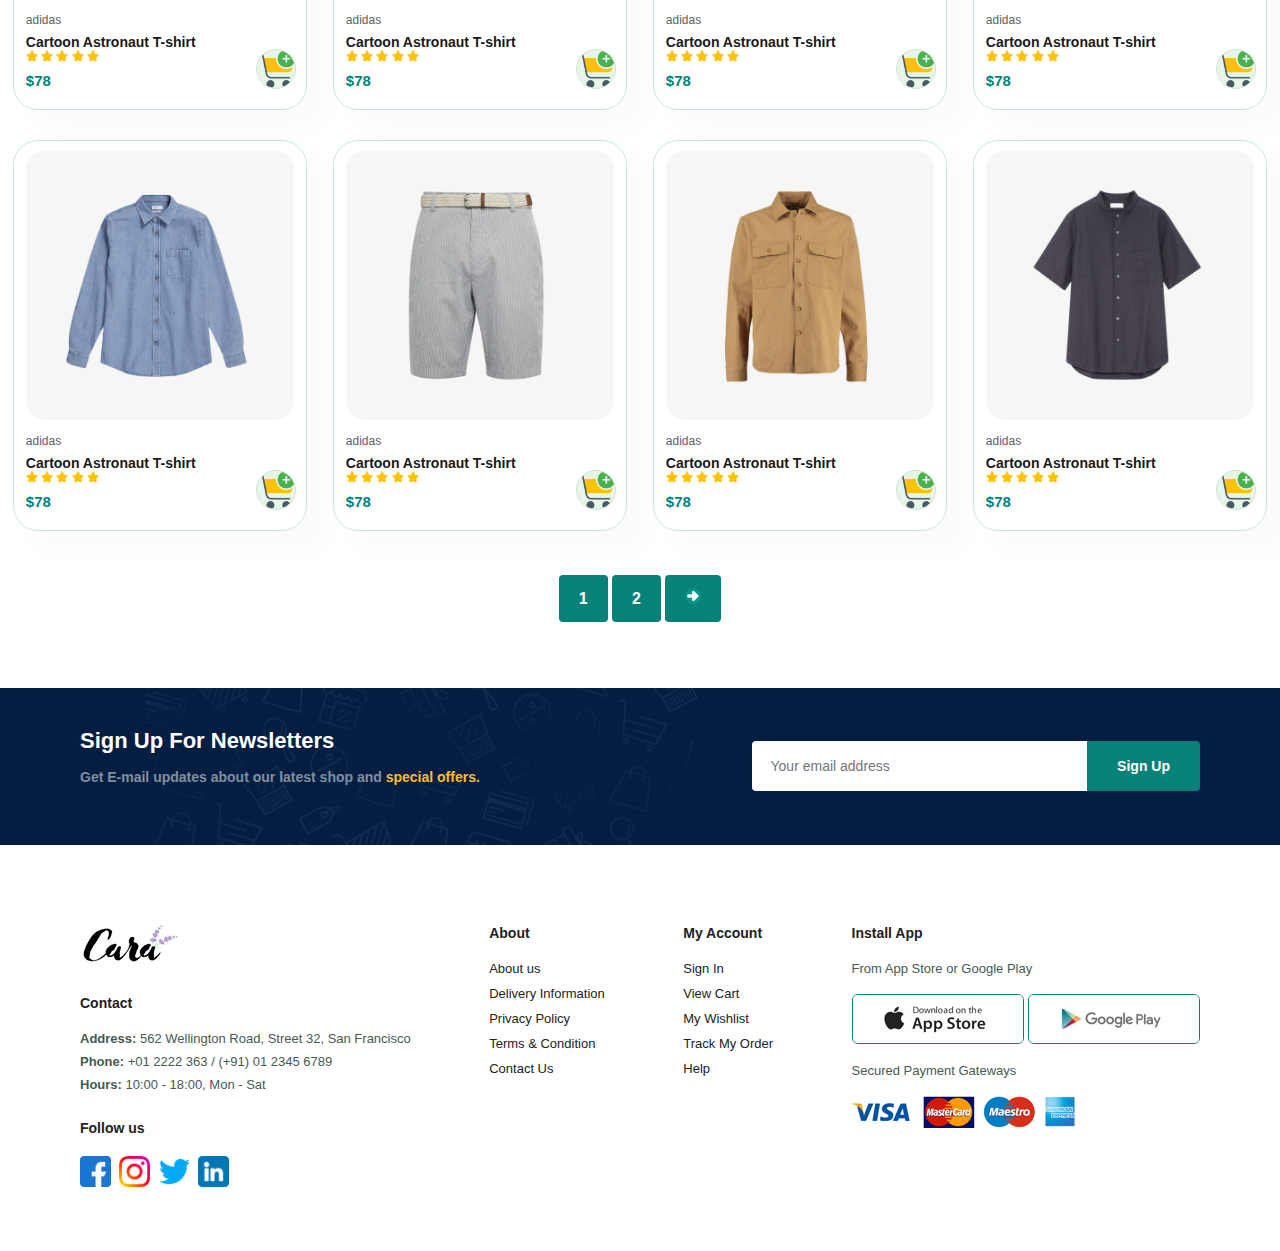
<file: shop.html>
<!DOCTYPE html>
<html lang="en">

<head>
    <meta charset="UTF-8">
    <meta http-equiv="X-UA-Compatible" content="IE=edge">
    <meta name="viewport" content="width=device-width, initial-scale=1.0">
    <!-- CSS -->
    <link rel="stylesheet" href="index.css">
    <title>Document</title>
</head>

<body>

    <!-- HEADER -->
    <section id="header">
        <a href="#"><img src="img/logo.png"></a>
        <div>
            <ul id="navbar">
                <a href="#" id="close"><img src="img/close.png" width="30px" class="far fa-times" /></a>
                <li><a href="index.html">Home</a></li>
                <li><a class="active" href="shop.html">Shop</a></li>
                <li><a href="blog.html">Blog</a></li>
                <li><a href="about.html">About</a></li>
                <li><a href="contact.html">Contact</a></li>
                <li id="lg-bag"><a href="cart.html"><img src="img/shopping-bag.png" width="30"></a>

            </ul>
        </div>

        <div id="mobile">
            <a href="cart.html"><img src="img/shopping-bag.png" width="30px"></a>
            <img id="bar" class="fas fa-outdent" src="img/menu.png" width="30px">
        </div>
    </section>

    <section id="page-header">
        <h2>#stayhome</h2>
        <p>Save more with coupons & up to 70% off!</p>
    </section>

    <section id="product1">
        <div class="pro-container">
            <div class="pro" onclick="window.location.href='sproduct.html'">
                <img src="img/products/f1.jpg" alt="">
                <div class="des">
                    <span>adidas</span>
                    <h5>Cartoon Astronaut T-shirt</h5>
                    <div class="star">
                        <img src="img/star.png" width="20px">
                        <img src="img/star.png" width="20px">
                        <img src="img/star.png" width="20px">
                        <img src="img/star.png" width="20px">
                        <img src="img/star.png" width="20px">
                    </div>
                    <h4>$78</h4>
                </div>
                <a href="#"><img class="fal fa-shopping-cart cart" src="img/cart.png" width="20px"></a>
            </div>
            <div class="pro" onclick="window.location.href='sproduct.html'">
                <img src="img/products/f2.jpg" alt="">
                <div class="des">
                    <span>adidas</span>
                    <h5>Cartoon Astronaut T-shirt</h5>
                    <div class="star">
                        <img src="img/star.png" width="20px">
                        <img src="img/star.png" width="20px">
                        <img src="img/star.png" width="20px">
                        <img src="img/star.png" width="20px">
                        <img src="img/star.png" width="20px">
                    </div>
                    <h4>$78</h4>
                </div>
                <a href="#"><img class="fal fa-shopping-cart cart" src="img/cart.png" width="20px"></a>
            </div>
            <div class="pro" onclick="window.location.href='sproduct.html'">
                <img src="img/products/f3.jpg" alt="">
                <div class="des">
                    <span>adidas</span>
                    <h5>Cartoon Astronaut T-shirt</h5>
                    <div class="star">
                        <img src="img/star.png" width="20px">
                        <img src="img/star.png" width="20px">
                        <img src="img/star.png" width="20px">
                        <img src="img/star.png" width="20px">
                        <img src="img/star.png" width="20px">
                    </div>
                    <h4>$78</h4>
                </div>
                <a href="#"><img class="fal fa-shopping-cart cart" src="img/cart.png" width="20px"></a>
            </div>
            <div class="pro" onclick="window.location.href='sproduct.html'">
                <img src="img/products/f4.jpg" alt="">
                <div class="des">
                    <span>adidas</span>
                    <h5>Cartoon Astronaut T-shirt</h5>
                    <div class="star">
                        <img src="img/star.png" width="20px">
                        <img src="img/star.png" width="20px">
                        <img src="img/star.png" width="20px">
                        <img src="img/star.png" width="20px">
                        <img src="img/star.png" width="20px">
                    </div>
                    <h4>$78</h4>
                </div>
                <a href="#"><img class="fal fa-shopping-cart cart" src="img/cart.png" width="20px"></a>
            </div>
            <div class="pro" onclick="window.location.href='sproduct.html'">
                <img src="img/products/f5.jpg" alt="">
                <div class="des">
                    <span>adidas</span>
                    <h5>Cartoon Astronaut T-shirt</h5>
                    <div class="star">
                        <img src="img/star.png" width="20px">
                        <img src="img/star.png" width="20px">
                        <img src="img/star.png" width="20px">
                        <img src="img/star.png" width="20px">
                        <img src="img/star.png" width="20px">
                    </div>
                    <h4>$78</h4>
                </div>
                <a href="#"><img class="fal fa-shopping-cart cart" src="img/cart.png" width="20px"></a>
            </div>
            <div class="pro" onclick="window.location.href='sproduct.html'">
                <img src="img/products/f6.jpg" alt="">
                <div class="des">
                    <span>adidas</span>
                    <h5>Cartoon Astronaut T-shirt</h5>
                    <div class="star">
                        <img src="img/star.png" width="20px">
                        <img src="img/star.png" width="20px">
                        <img src="img/star.png" width="20px">
                        <img src="img/star.png" width="20px">
                        <img src="img/star.png" width="20px">
                    </div>
                    <h4>$78</h4>
                </div>
                <a href="#"><img class="fal fa-shopping-cart cart" src="img/cart.png" width="20px"></a>
            </div>
            <div class="pro" onclick="window.location.href='sproduct.html'">
                <img src="img/products/f7.jpg" alt="">
                <div class="des">
                    <span>adidas</span>
                    <h5>Cartoon Astronaut T-shirt</h5>
                    <div class="star">
                        <img src="img/star.png" width="20px">
                        <img src="img/star.png" width="20px">
                        <img src="img/star.png" width="20px">
                        <img src="img/star.png" width="20px">
                        <img src="img/star.png" width="20px">
                    </div>
                    <h4>$78</h4>
                </div>
                <a href="#"><img class="fal fa-shopping-cart cart" src="img/cart.png" width="20px"></a>
            </div>
            <div class="pro" onclick="window.location.href='sproduct.html'">
                <img src="img/products/f8.jpg" alt="">
                <div class="des">
                    <span>adidas</span>
                    <h5>Cartoon Astronaut T-shirt</h5>
                    <div class="star">
                        <img src="img/star.png" width="20px">
                        <img src="img/star.png" width="20px">
                        <img src="img/star.png" width="20px">
                        <img src="img/star.png" width="20px">
                        <img src="img/star.png" width="20px">
                    </div>
                    <h4>$78</h4>
                </div>
                <a href="#"><img class="fal fa-shopping-cart cart" src="img/cart.png" width="20px"></a>
            </div>
            <div class="pro" onclick="window.location.href='sproduct.html'">
                <img src="img/products/n1.jpg" alt="">
                <div class="des">
                    <span>adidas</span>
                    <h5>Cartoon Astronaut T-shirt</h5>
                    <div class="star">
                        <img src="img/star.png" width="20px">
                        <img src="img/star.png" width="20px">
                        <img src="img/star.png" width="20px">
                        <img src="img/star.png" width="20px">
                        <img src="img/star.png" width="20px">
                    </div>
                    <h4>$78</h4>
                </div>
                <a href="#"><img class="fal fa-shopping-cart cart" src="img/cart.png" width="20px"></a>
            </div>
            <div class="pro" onclick="window.location.href='sproduct.html'">
                <img src="img/products/n2.jpg" alt="">
                <div class="des">
                    <span>adidas</span>
                    <h5>Cartoon Astronaut T-shirt</h5>
                    <div class="star">
                        <img src="img/star.png" width="20px">
                        <img src="img/star.png" width="20px">
                        <img src="img/star.png" width="20px">
                        <img src="img/star.png" width="20px">
                        <img src="img/star.png" width="20px">
                    </div>
                    <h4>$78</h4>
                </div>
                <a href="#"><img class="fal fa-shopping-cart cart" src="img/cart.png" width="20px"></a>
            </div>
            <div class="pro" onclick="window.location.href='sproduct.html'">
                <img src="img/products/n3.jpg" alt="">
                <div class="des">
                    <span>adidas</span>
                    <h5>Cartoon Astronaut T-shirt</h5>
                    <div class="star">
                        <img src="img/star.png" width="20px">
                        <img src="img/star.png" width="20px">
                        <img src="img/star.png" width="20px">
                        <img src="img/star.png" width="20px">
                        <img src="img/star.png" width="20px">
                    </div>
                    <h4>$78</h4>
                </div>
                <a href="#"><img class="fal fa-shopping-cart cart" src="img/cart.png" width="20px"></a>
            </div>
            <div class="pro" onclick="window.location.href='sproduct.html'">
                <img src="img/products/n4.jpg" alt="">
                <div class="des">
                    <span>adidas</span>
                    <h5>Cartoon Astronaut T-shirt</h5>
                    <div class="star">
                        <img src="img/star.png" width="20px">
                        <img src="img/star.png" width="20px">
                        <img src="img/star.png" width="20px">
                        <img src="img/star.png" width="20px">
                        <img src="img/star.png" width="20px">
                    </div>
                    <h4>$78</h4>
                </div>
                <a href="#"><img class="fal fa-shopping-cart cart" src="img/cart.png" width="20px"></a>
            </div>
            <div class="pro" onclick="window.location.href='sproduct.html'">
                <img src="img/products/n5.jpg" alt="">
                <div class="des">
                    <span>adidas</span>
                    <h5>Cartoon Astronaut T-shirt</h5>
                    <div class="star">
                        <img src="img/star.png" width="20px">
                        <img src="img/star.png" width="20px">
                        <img src="img/star.png" width="20px">
                        <img src="img/star.png" width="20px">
                        <img src="img/star.png" width="20px">
                    </div>
                    <h4>$78</h4>
                </div>
                <a href="#"><img class="fal fa-shopping-cart cart" src="img/cart.png" width="20px"></a>
            </div>
            <div class="pro" onclick="window.location.href='sproduct.html'">
                <img src="img/products/n6.jpg" alt="">
                <div class="des">
                    <span>adidas</span>
                    <h5>Cartoon Astronaut T-shirt</h5>
                    <div class="star">
                        <img src="img/star.png" width="20px">
                        <img src="img/star.png" width="20px">
                        <img src="img/star.png" width="20px">
                        <img src="img/star.png" width="20px">
                        <img src="img/star.png" width="20px">
                    </div>
                    <h4>$78</h4>
                </div>
                <a href="#"><img class="fal fa-shopping-cart cart" src="img/cart.png" width="20px"></a>
            </div>
            <div class="pro" onclick="window.location.href='sproduct.html'">
                <img src="img/products/n7.jpg" alt="">
                <div class="des">
                    <span>adidas</span>
                    <h5>Cartoon Astronaut T-shirt</h5>
                    <div class="star">
                        <img src="img/star.png" width="20px">
                        <img src="img/star.png" width="20px">
                        <img src="img/star.png" width="20px">
                        <img src="img/star.png" width="20px">
                        <img src="img/star.png" width="20px">
                    </div>
                    <h4>$78</h4>
                </div>
                <a href="#"><img class="fal fa-shopping-cart cart" src="img/cart.png" width="20px"></a>
            </div>
            <div class="pro" onclick="window.location.href='sproduct.html'">
                <img src="img/products/n8.jpg" alt="">
                <div class="des">
                    <span>adidas</span>
                    <h5>Cartoon Astronaut T-shirt</h5>
                    <div class="star">
                        <img src="img/star.png" width="20px">
                        <img src="img/star.png" width="20px">
                        <img src="img/star.png" width="20px">
                        <img src="img/star.png" width="20px">
                        <img src="img/star.png" width="20px">
                    </div>
                    <h4>$78</h4>
                </div>
                <a href="#"><img class="fal fa-shopping-cart cart" src="img/cart.png" width="20px"></a>
            </div>
        </div>
    </section>

    <section id="pagination" class="section-p1">
        <a href="#">1</a>
        <a href="#">2</a>
        <a href="#"><img src="img/right-arrow.png" width="30px" 
            class="fal fa-long-arrow-alt-right"></a>
    </section>

    <section id="newsletter" class="section-p1 section-m1">
        <div class="newstext">
            <h4>Sign Up For Newsletters</h4>
            <p>Get E-mail updates about our latest shop and <span>special offers.</span></p>
        </div>
        <div class="form">
            <input type="text" placeholder="Your email address">
            <button class="normal">Sign Up</button>

        </div>
    </section>

    <footer class="section-p1">
        <div class="col">
            <img class="logo" src="img/logo.png" alt="">
            <h4>Contact</h4>
            <p><strong>Address:</strong> 562 Wellington Road, Street 32, San Francisco</p>
            <p><strong>Phone:</strong> +01 2222 363 / (+91) 01 2345 6789</p>
            <p><strong>Hours:</strong> 10:00 - 18:00, Mon - Sat</p>
            <div class="follow">
                <h4>Follow us</h4>
                <div class="icon">
                    <img class="fab fa-facebook-f" src="img/facebook.png">
                    <img class="fab fa-instagram-f" src="img/instagram.png">
                    <img class="fab fa-twitter-f" src="img/twitter.png">
                    <img class="fab fa-linkdin-f" src="img/linkedin.png">
                </div>
            </div>
        </div>

        <div class="col">
            <h4>About</h4>
            <a href="#">About us</a>
            <a href="#">Delivery Information</a>
            <a href="#">Privacy Policy</a>
            <a href="#">Terms & Condition</a>
            <a href="#">Contact Us</a>
        </div>

        <div class="col">
            <h4>My Account</h4>
            <a href="#">Sign In</a>
            <a href="#">View Cart</a>
            <a href="#">My Wishlist</a>
            <a href="#">Track My Order</a>
            <a href="#">Help</a>
        </div>

        <div class="col install">
            <h4>Install App</h4>
            <p>From App Store or Google Play</p>
            <div class="row">
                <img src="img/pay/app.jpg" alt="">
                <img src="img/pay/play.jpg" alt="">
            </div>
            <p>Secured Payment Gateways </p>
            <img src="img/pay/pay.png" alt="" />
        </div>
    </footer>

    <!-- JS -->
    <script src="index.js"></script>
</body>

</html>
</file>
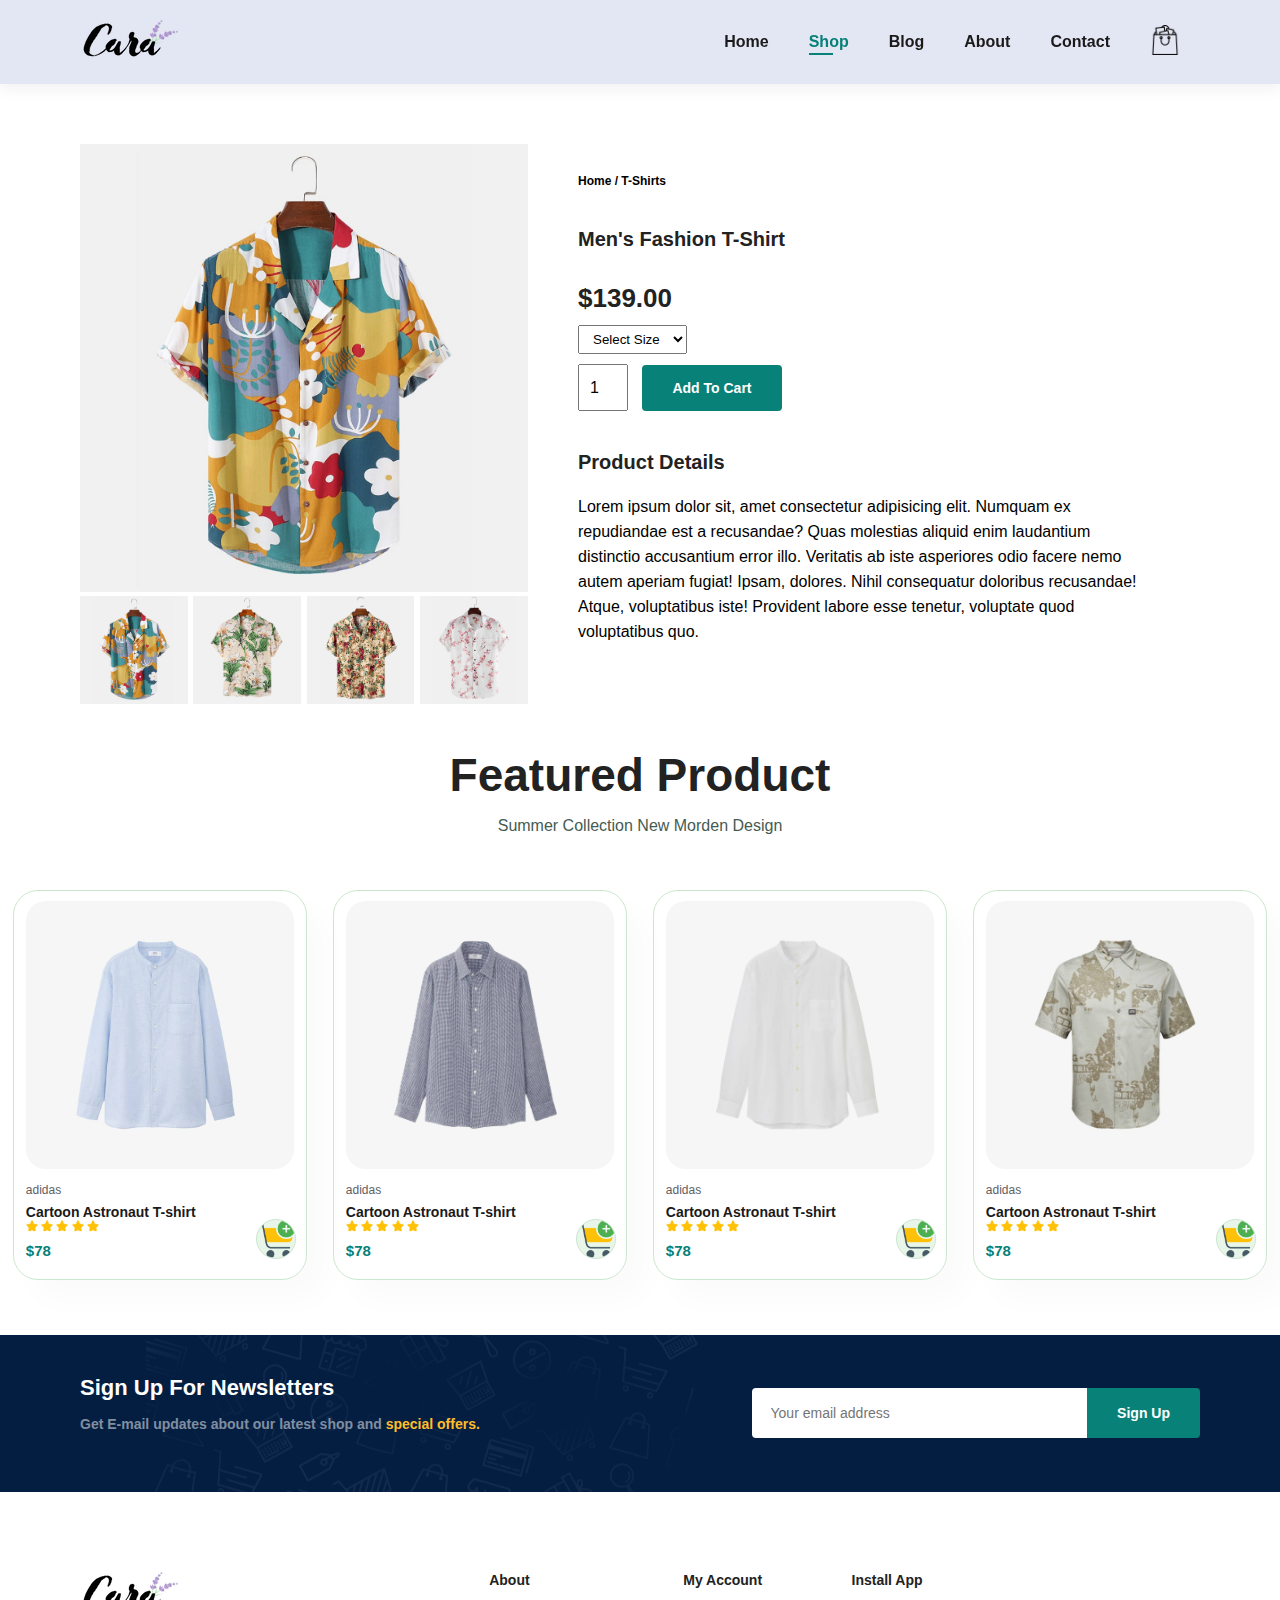
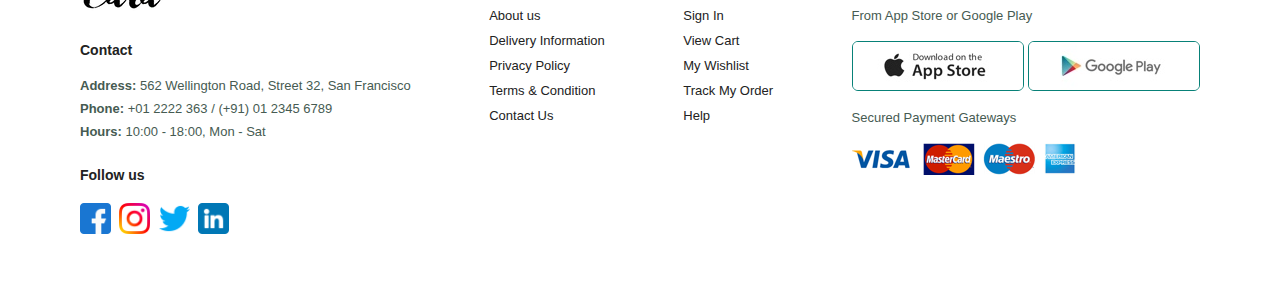
<file: sproduct.html>
<!DOCTYPE html>
<html lang="en">

<head>
    <meta charset="UTF-8">
    <meta http-equiv="X-UA-Compatible" content="IE=edge">
    <meta name="viewport" content="width=device-width, initial-scale=1.0">
    <!-- CSS -->
    <link rel="stylesheet" href="index.css">
    <title>Document</title>
</head>

<body>

    <!-- HEADER -->
    <section id="header">
        <a href="#"><img src="img/logo.png"></a>
        <div>
            <ul id="navbar">
                <a href="#" id="close"><img src="img/close.png" width="30px" class="far fa-times" /></a>
                <li><a href="index.html">Home</a></li>
                <li><a class="active" href="shop.html">Shop</a></li>
                <li><a href="blog.html">Blog</a></li>
                <li><a href="about.html">About</a></li>
                <li><a href="contact.html">Contact</a></li>
                <li id="lg-bag"><a href="cart.html"><img src="img/shopping-bag.png" width="30"></a>

            </ul>
        </div>

        <div id="mobile">
            <a href="cart.html"><img src="img/shopping-bag.png" width="30px"></a>
            <img id="bar" class="fas fa-outdent" src="img/menu.png" width="30px">
        </div>
    </section>

    <section id="prodetails" class="section-p1">
        <div class="single-pro-image">
            <img src="img/products/f1.jpg" width="100%" id="MainImg" alt="">

            <div class="small-img-group">
                <div class="small-img-col">
                    <img src="img/products/f1.jpg" width="100%" class="small-img">
                </div>
                <div class="small-img-col">
                    <img src="img/products/f2.jpg" width="100%" class="small-img">
                </div>
                <div class="small-img-col">
                    <img src="img/products/f3.jpg" width="100%" class="small-img">
                </div>
                <div class="small-img-col">
                    <img src="img/products/f4.jpg" width="100%" class="small-img">
                </div>
            </div>
        </div>

        <div class="single-pro-details">
            <h6>Home / T-Shirts</h6>
            <h4>Men's Fashion T-Shirt</h4>
            <h2>$139.00</h2>

            <select>
                <option>Select Size</option>
                <option>XL</option>
                <option>XXL</option>
                <option>Small</option>
                <option>Large</option>
            </select>

            <input type="number" value="1">
            <button class="normal" >Add To Cart</button>
            <h4>Product Details</h4>
            <span>Lorem ipsum dolor sit, amet consectetur adipisicing elit. Numquam ex repudiandae est a recusandae? Quas molestias aliquid enim laudantium distinctio accusantium error illo. Veritatis ab iste asperiores odio facere nemo autem aperiam fugiat! Ipsam, dolores. Nihil consequatur doloribus recusandae! Atque, voluptatibus iste! Provident labore esse tenetur, voluptate quod voluptatibus quo.</span>
        </div>
    </section>

    <section id="product1">
        <h2>Featured Product</h2>
        <p>Summer Collection New Morden Design</p>
        <div class="pro-container">
            <div class="pro">
                <img src="img/products/n1.jpg" alt="">
                <div class="des">
                    <span>adidas</span>
                    <h5>Cartoon Astronaut T-shirt</h5>
                    <div class="star">
                        <img src="img/star.png" width="20px">
                        <img src="img/star.png" width="20px">
                        <img src="img/star.png" width="20px">
                        <img src="img/star.png" width="20px">
                        <img src="img/star.png" width="20px">
                    </div>
                    <h4>$78</h4>
                </div>
                <a href="#"><img class="fal fa-shopping-cart cart" src="img/cart.png" width="20px"></a>
            </div>
            <div class="pro">
                <img src="img/products/n2.jpg" alt="">
                <div class="des">
                    <span>adidas</span>
                    <h5>Cartoon Astronaut T-shirt</h5>
                    <div class="star">
                        <img src="img/star.png" width="20px">
                        <img src="img/star.png" width="20px">
                        <img src="img/star.png" width="20px">
                        <img src="img/star.png" width="20px">
                        <img src="img/star.png" width="20px">
                    </div>
                    <h4>$78</h4>
                </div>
                <a href="#"><img class="fal fa-shopping-cart cart" src="img/cart.png" width="20px"></a>
            </div>
            <div class="pro">
                <img src="img/products/n3.jpg" alt="">
                <div class="des">
                    <span>adidas</span>
                    <h5>Cartoon Astronaut T-shirt</h5>
                    <div class="star">
                        <img src="img/star.png" width="20px">
                        <img src="img/star.png" width="20px">
                        <img src="img/star.png" width="20px">
                        <img src="img/star.png" width="20px">
                        <img src="img/star.png" width="20px">
                    </div>
                    <h4>$78</h4>
                </div>
                <a href="#"><img class="fal fa-shopping-cart cart" src="img/cart.png" width="20px"></a>
            </div>
            <div class="pro">
                <img src="img/products/n4.jpg" alt="">
                <div class="des">
                    <span>adidas</span>
                    <h5>Cartoon Astronaut T-shirt</h5>
                    <div class="star">
                        <img src="img/star.png" width="20px">
                        <img src="img/star.png" width="20px">
                        <img src="img/star.png" width="20px">
                        <img src="img/star.png" width="20px">
                        <img src="img/star.png" width="20px">
                    </div>
                    <h4>$78</h4>
                </div>
                <a href="#"><img class="fal fa-shopping-cart cart" src="img/cart.png" width="20px"></a>
            </div>
        </div>
    </section>

    <section id="newsletter" class="section-p1 section-m1">
        <div class="newstext">
            <h4>Sign Up For Newsletters</h4>
            <p>Get E-mail updates about our latest shop and <span>special offers.</span></p>
        </div>
        <div class="form">
            <input type="text" placeholder="Your email address">
            <button class="normal">Sign Up</button>

        </div>
    </section>

    <footer class="section-p1">
        <div class="col">
            <img class="logo" src="img/logo.png" alt="">
            <h4>Contact</h4>
            <p><strong>Address:</strong> 562 Wellington Road, Street 32, San Francisco</p>
            <p><strong>Phone:</strong> +01 2222 363 / (+91) 01 2345 6789</p>
            <p><strong>Hours:</strong> 10:00 - 18:00, Mon - Sat</p>
            <div class="follow">
                <h4>Follow us</h4>
                <div class="icon">
                    <img class="fab fa-facebook-f" src="img/facebook.png">
                    <img class="fab fa-instagram-f" src="img/instagram.png">
                    <img class="fab fa-twitter-f" src="img/twitter.png">
                    <img class="fab fa-linkdin-f" src="img/linkedin.png">
                </div>
            </div>
        </div>

        <div class="col">
            <h4>About</h4>
            <a href="#">About us</a>
            <a href="#">Delivery Information</a>
            <a href="#">Privacy Policy</a>
            <a href="#">Terms & Condition</a>
            <a href="#">Contact Us</a>
        </div>

        <div class="col">
            <h4>My Account</h4>
            <a href="#">Sign In</a>
            <a href="#">View Cart</a>
            <a href="#">My Wishlist</a>
            <a href="#">Track My Order</a>
            <a href="#">Help</a>
        </div>

        <div class="col install">
            <h4>Install App</h4>
            <p>From App Store or Google Play</p>
            <div class="row">
                <img src="img/pay/app.jpg" alt="">
                <img src="img/pay/play.jpg" alt="">
            </div>
            <p>Secured Payment Gateways </p>
            <img src="img/pay/pay.png" alt="" />
        </div>
    </footer>

    <!-- JS -->
    <script>
        let MainImg = document.getElementById("MainImg");
        let SmallImg = document.getElementsByClassName("small-img");

        // console.log(SmallImg);
        // console.log(MainImg);

        SmallImg[0].onclick = function(){
            MainImg.src = SmallImg[0].src;
        }
        SmallImg[1].onclick = function(){
            MainImg.src = SmallImg[1].src;
        }
        SmallImg[2].onclick = function(){
            MainImg.src = SmallImg[2].src;
        }
        SmallImg[3].onclick = function(){
            MainImg.src = SmallImg[3].src;
        }
    </script>
</body>
</html>
</file>
<file: index.css>
@import url('https://fonts.googleapis.com/css2?family=IBM+Plex+Mono:wght@300;400;500&family=League+Spartan:wght@100;200;300;400;500;600;700;800&display=swap');


* {
    margin: 0px;
    padding: 0px;
    box-sizing: border-box;
    font-family: 'Spartan', sans-serif;
}

h1 {
    font-size: 50px;
    line-height: 64px;
    color: #222;
}

h2 {
    font-size: 46px;
    line-height: 54px;
    color: #222;
}

h4 {
    font-size: 20px;
    color: #222;
}

h6 {
    font-weight: 700;
    font-size: 12px;
}

p {
    font-size: 16px;
    color: #465b52;
    margin: 15px 0 20px 0;
}

.section-p1 {
    padding: 40px 80px;
}

.section-m1 {
    margin: 40px 0;
}

button.normal {
    font-size: 14px;
    font-weight: 600;
    padding: 15px 30px;
    color: #000;
    background-color: #fff;
    border-radius: 4px;
    cursor: pointer;
    border: none;
    outline: none;
    transition: 0.2s;
}

button.white {
    font-size: 13px;
    font-weight: 600;
    padding: 11px 18px;
    color: #fff;
    background-color: transparent;
    cursor: pointer;
    border: 1px solid #fff;
    outline: none;
    transition: 0.2s;
}

body {
    width: 100%;
}

/* HEADER START */
#header {
    display: flex;
    align-items: center;
    justify-content: space-between;
    padding: 20px 80px;
    background-color: #E3E6F3;
    box-shadow: 0 5px 15px rgb(0, 0, 0, 0.06);
    z-index: 999;
    position: sticky;
    top: 0;
    left: 0;
}

#navbar {
    display: flex;
    align-items: center;
    justify-content: center;
}

#navbar li {
    list-style: none;
    padding: 0 20px;
    position: relative;
}

#navbar li a {
    text-decoration: none;
    font-size: 16px;
    font-weight: 600;
    color: #1a1a1a;
    transition: 0.3s ease;
}

#navbar li a:hover,
#navbar li a.active {
    color: #088178;
}

#navbar li a.active::after,
#navbar li a:hover::after {
    content: "";
    width: 30%;
    height: 2px;
    background: #088178;
    position: absolute;
    bottom: -4px;
    left: 20px;
}

#mobile {
    display: none;
    align-items: center;
}

#close {
    display: none;
}

/* HOME PAGE  */
#hero {
    background-image: url(img/hero4.png);
    height: 90vh;
    width: 100%;
    background-size: cover;
    background-position: top 25% right 0;
    padding: 0 80px;
    display: flex;
    flex-direction: column;
    align-items: flex-start;
    justify-content: center;
}

#hero h4 {
    padding-bottom: 15px;
}

#hero h1 {
    color: #088178;
}

#hero button {
    background-image: url("img/button.png");
    background-color: transparent;
    color: #088178;
    border: 0;
    padding: 14px 80px 14px 65px;
    background-repeat: no-repeat;
    cursor: pointer;
    font-weight: 700;
    font-size: 15px;
}

#feature .fe-box {
    width: 180px;
    text-align: center;
    padding: 25px 15px;
    box-shadow: 20px 20px 34px rgba(0, 0, 0, 0.03);
    border: 1px solid #cce7d0;
}

#feature .fe-box:hover {
    box-shadow: 10px 10px 54px rgba(70, 62, 221, 0.1);
    cursor: pointer;
}

#feature .fe-box img {
    width: 100%;
    margin-bottom: 10px;
}

#feature .fe-box h6 {
    display: inline-block;
    padding: 9px 8px 6px 8px;
    line-height: 1.5;
    border-radius: 4px;
    color: #088178;
    background-color: #fddde4;
}

#feature .fe-box:nth-child(2) {
    background-color: #cdebbc;
}

#feature .fe-box:nth-child(3) {
    background-color: #d1e8f2;
}

#feature .fe-box:nth-child(4) {
    background-color: #cdd4f8;
}

#feature .fe-box:nth-child(5) {
    background-color: #f6dbf6;
}

#feature .fe-box:nth-child(6) {
    background-color: #fff2e5;
}


#feature {
    display: flex;
    align-items: center;
    justify-content: space-between;
    flex-wrap: wrap;
}

#product1 {
    text-align: center;
}


#product1 .pro-container {
    display: flex;
    justify-content: space-around;
    padding-top: 20px;
    flex-wrap: wrap;
}

#product1 .pro {
    width: 23%;
    min-width: 250px;
    padding: 10px 12px;
    border: 1px solid #cce7d0;
    border-radius: 25px;
    cursor: pointer;
    box-shadow: 20px 20px 30px rgba(0, 0, 0, 0.02);
    margin: 15px 0;
    transition: 0.2s ease;
    position: relative;
}

#product1 .pro:hover {
    box-shadow: 20px 20px 30px rgba(0, 0, 0, 0.06);

}

#product1 .pro img {
    width: 100%;
    border-radius: 20px;
}

#product1 .pro .des {
    text-align: start;
    padding: 10px 0;
}

#product1 .pro .des {
    color: #606063;
    font-size: 12px;
}

#product1 .pro .des h5 {
    padding-top: 7px;
    color: #1a1a1a;
    font-size: 14px;
}

#product1 .pro .des img {
    width: 12px;
}

#product1 .pro .des h4 {
    padding-top: 7px;
    font-size: 15px;
    font-weight: 700;
    color: #088178;
}

#product1 .pro .cart {
    width: 40px;
    height: 40px;
    line-height: 40px;
    border-radius: 50px;
    background-color: #e8f6ea;
    font-weight: 500;
    color: #088178;
    border: 1px solid #cce7d0;
    position: absolute;
    bottom: 20px;
    right: 10px;
}

#banner {
    display: flex;
    flex-direction: column;
    justify-content: center;
    align-items: center;
    text-align: center;
    background-image: url("img/banner/b2.jpg");
    width: 100%;
    height: 40vh;
    background-size: cover;
    background-position: center;
}

#banner h4 {
    color: #fff;
    font-size: 16px;
}

#banner h2 {
    color: #fff;
    font-size: 30px;
    padding: 10px 0;
}

#banner h2 span {
    color: #ef3636;
}

#banner button:hover {
    background: #088178;
    color: #fff;
}

#sm-banner {
    display: flex;
    justify-content: space-between;
    flex-wrap: wrap;
}

#sm-banner .banner-box {
    display: flex;
    flex-direction: column;
    justify-content: space-around;
    align-items: flex-start;
    background-image: url("img/banner/b17.jpg");
    min-width: 650px;
    height: 50vh;
    background-size: cover;
    background-position: center;
    padding: 30px;
}

#sm-banner .banner-box2 {
    background-image: url("img/banner/b10.jpg");
}

#sm-banner h4 {
    color: #fff;
    font-size: 20px;
    font-weight: 300;
}

#sm-banner h2 {
    color: #fff;
    font-size: 28px;
    font-weight: 800;
}

#sm-banner span {
    color: #fff;
    font-size: 14px;
    font-weight: 500;
    padding-bottom: 15px;
}

#sm-banner .banner-box:hover button {
    background: #088178;
    border: 1px solid #088178;
}

#banner3 .banner-box {
    display: flex;
    flex-direction: column;
    justify-content: center;
    align-items: flex-start;
    background-image: url("img/banner/b7.jpg");
    min-width: 30%;
    height: 30vh;
    background-size: cover;
    background-position: center;
    padding: 20px;
    margin-bottom: 20px;
}

#banner3 .banner-box2 {
    background-image: url("img/banner/b4.jpg");

}

#banner3 .banner-box3 {
    background-image: url("img/banner/b18.jpg");
}

#banner3 {
    display: flex;
    justify-content: space-between;
    flex-wrap: wrap;
    padding: 0 80px;

}

#banner3 h2 {
    color: #fff;
    font-weight: 900;
    font-size: 22px;
}

#banner3 h3 {
    color: #ec544e;
    font-weight: 800;
    font-size: 15px;
}

#newsletter {
    display: flex;
    justify-content: space-between;
    flex-wrap: wrap;
    align-items: center;
    background-image: url("img/banner/b14.png");
    background-repeat: no-repeat;
    background-position: 20% 30%;
    background-color: #041e42;
}

#newsletter h4 {
    font-size: 22px;
    font-weight: 700;
    color: #fff;
}

#newsletter p {
    font-size: 14px;
    font-weight: 600;
    color: #818ea0;
}

#newsletter p span {
    color: #ffbd27;
}

#newsletter input {
    height: 3.125rem;
    padding: 0 1.25em;
    font-size: 14px;
    width: 100%;
    border: 1px solid transparent;
    border-radius: 4px;
    outline: none;
    border-top-right-radius: 0;
    border-bottom-right-radius: 0;
}

#newsletter .form {
    display: flex;
    width: 40%;
}

#newsletter button {
    background-color: #088178;
    color: #fff;
    white-space: nowrap;
    border-top-left-radius: 0;
    border-bottom-left-radius: 0;
}

.icon .fab {
    width: 35px;
    cursor: pointer;
    padding-right: 4px;
}

footer {
    display: flex;
    flex-wrap: wrap;
    justify-content: space-between;
}

footer .col {
    display: flex;
    flex-direction: column;
    align-items: flex-start;
    margin-bottom: 20px;
}

footer .logo {
    margin-bottom: 30px;
}

footer h4 {
    font-size: 14px;
    padding-bottom: 20px;
}

footer p {
    font-size: 13px;
    margin: 0 0 8px 0;
}

footer a {
    font-size: 13px;
    text-decoration: none;
    color: #222;
    margin-bottom: 10px;
}

footer .follow {
    margin-top: 20px;
}

footer .install .row img {
    border: 1px solid #088178;
    border-radius: 6px;
}

footer .install img {
    margin: 10px 0 15px 0;
}

footer .follow img:hover,
footer a:hover {
    color: #088178;
}


/* MEDIA QUERY  */
@media (max-width:799px) {

    .section-p1 {
        padding: 40px 40px;
    }

    #navbar {
        display: flex;
        flex-direction: column;
        align-items: flex-start;
        justify-content: flex-start;
        position: fixed;
        top: 0;
        right: -300px;
        height: 100vh;
        width: 300px;
        background-color: #E3E6F3;
        box-shadow: 0 40px 60px rgba(0, 0, 0, 0.1);
        padding: 80px 0 0 10px;
        transition: 0.3s;

    }

    #navbar.active {
        right: 0px;
    }

    #navbar li {
        margin-bottom: 25px;
    }

    #mobile {
        display: flex;
        align-items: center;
    }

    #mobile img {
        color: #1a1a1a;
        width: 50px;
        padding-left: 20px;
    }

    #close {
        display: initial;
        position: absolute;
        top: 30px;
        left: 30px;
        color: #222;
        width: 30px;
    }

    #lg-bag {
        display: none;
    }

    #hero {
        height: 70vh;
        padding: 0 80px;
        background-position: top 30% right 30%;
    }

    #feature {
        justify-content: center;
    }

    #feature .fe-box {
        margin: 15px 15px;
    }

    #product1 .pro-container {
        justify-content: center;
    }

    #product1 .pro {
        margin: 15px;
    }

    #banner {
        height: 20vh;
    }

    #sm-banner .banner-box {
        min-width: 100%;
        height: 30vh;
    }

    #banner3 {
        padding: 0 40px;
    }

    #banner3 .banner-box {
        width: 28%;
    }

    #newsletter .form {
        width: 70%;
    }
}

/* SHOP PAGE */

#page-header {
    background-image: url("img/banner/b1.jpg");
    width: 100%;
    height: 40vh;
    background-size: cover;
    display: flex;
    justify-content: center;
    text-align: center;
    flex-direction: column;
    padding: 14px;
}

#page-header h2,
#page-header p {
    color: #fff;
}

#pagination {
    text-align: center;
}

#pagination>a {
    text-decoration: none;
    background-color: #088178;
    padding: 15px 20px;
    border-radius: 4px;
    color: white;
    font-weight: 600;
}

#pagination>a>img {
    width: 16px;
    margin-top: 2px;
}

/* SINGLE PRODUCT */

#prodetails {
    display: flex;
    margin-top: 20px;
}

#prodetails .single-pro-image {
    width: 40%;
    margin-right: 50px;
}

.small-img-group {
    display: flex;
    justify-content: space-between;
}

.small-img-col {
    flex-basis: 24%;
    cursor: pointer;
}

#prodetails .single-pro-details {
    width: 50%;
    padding-top: 30px;
}

#prodetails .single-pro-details h4 {
    padding: 40px 0 20px 0;
}

#prodetails .single-pro-details h2 {
    font-size: 26px;
}

#prodetails .single-pro-details select {
    display: block;
    padding: 5px 10px;
    margin-bottom: 10px;
}

#prodetails .single-pro-details input {
    width: 50px;
    height: 47px;
    padding-left: 10px;
    font-size: 16px;
    margin-right: 10px;
}

#prodetails .single-pro-details input:focus {
    outline: none;
}

#prodetails .single-pro-details button {
    background: #088178;
    color: white;
}

#prodetails .single-pro-details span {
    line-height: 25px;
}

/* BLOG PAGE */
#page-header.blog-header {
    background-image: url("img/banner/b19.jpg");
}

#blog {
    padding: 150px 150px 0 150px;
}

#blog .blog-box {
    display: flex;
    align-items: center;
    width: 100%;
    position: relative;
    padding-bottom: 90px;
}

#blog .blog-img {
    width: 50%;
    margin-right: 40px;
}

#blog img {
    width: 100%;
    height: 300px;
    object-fit: cover;
}

#blog .blog-details {
    width: 50%;
}

#blog .blog-details a {
    text-decoration: none;
    font-size: 11px;
    color: #000;
    font-weight: 700;
    position: relative;
    transition: 0.3s;
}

#blog .blog-details a::after {
    content: "";
    width: 50px;
    height: 1px;
    background-color: #000;
    position: absolute;
    top: 4px;
    right: -60px;
}

#blog .blog-details a:hover {
    color: #088178;
}

#blog .blog-details a:hover:after {
    background-color: #088178;
}

#blog .blog-box h1 {
    position: absolute;
    top: -40px;
    font-size: 70px;
    font-weight: 700;
    color: #c9cbce;
    z-index: -9;
}

/* ABOUT PAGE */

#page-header.about-header{
    background-image : url("img/about/banner.png");
}

#about-head{
    display: flex;
    align-items: center;
}

#about-head img{
    width: 50%;
    height: auto;
}

#about-head div{
    padding-left: 40px;
}

#about-app{
    text-align:center;
}

#about-app .video{
    width: 70%;
    height: 100%;
    margin: 30px auto 0 auto;
}

#about-app .video video{
    width: 100%;
    height: 100%;
    border-radius: 20px;
}

/* RESPONSIVE  */
@media(max-width: 477px) {
    .section-p1 {
        padding: 20px;
    }

    #header {
        padding: 10px 30px;
        right: -100px;
    }

    h1 {
        font-size: 38px;
    }

    h2 {
        font-size: 32px;
    }

    #hero {
        padding: 0 20px;
        background-position: 55%;
    }

    #feature {
        justify-content: space-around;
    }

    #feature .fe-box {
        width: 155px;
        margin: 0 0 15px 0;
    }

    #product1 .pro {
        width: 100%;
    }

    #banner {
        height: 40vh;
    }

    #sm-banner .banner-box {
        height: 40vh;
    }

    #sm-banner .banner-box2 {
        margin-top: 20px;
    }

    #banner3 {
        padding: 0 20px;
    }

    #banner3 .banner-box {
        width: 100%;
    }

    #newsletter .form {
        width: 100%;
    }

    #newsletter {
        padding: 40px 20px;
    }

    /* SINGLE PRODUCT */
    #prodetails {
        display: flex;
        flex-direction: column;
    }

    #prodetails .single-pro-image {
        width: 100%;
        margin-right: 0px;
    }

    #prodetails .single-pro-details {
        width: 100%;
    }

    /* BLOG PAGE */
    #blog{
        padding: 100px 20px 0 20px;
    }

    #blog .blog-box{
        display: flex;
        flex-direction: column;
        align-items: flex-start;
    }

    #blog .blog-img{
        width: 100%;
        margin-right: 0px;
        margin-bottom: 30px;
    }

    #blog .blog-details{
        width: 100%;
    }

    /* ABOUT PAGE */
    #about-head{
        flex-direction: column;
    }

    #about-head img{
        width: 100%;
        margin-bottom: 20px;
    }

    #about-head div{
        padding-left: 0px;
    }
    
    #about-app .video{
        width: 100%;
    }
}
</file>
